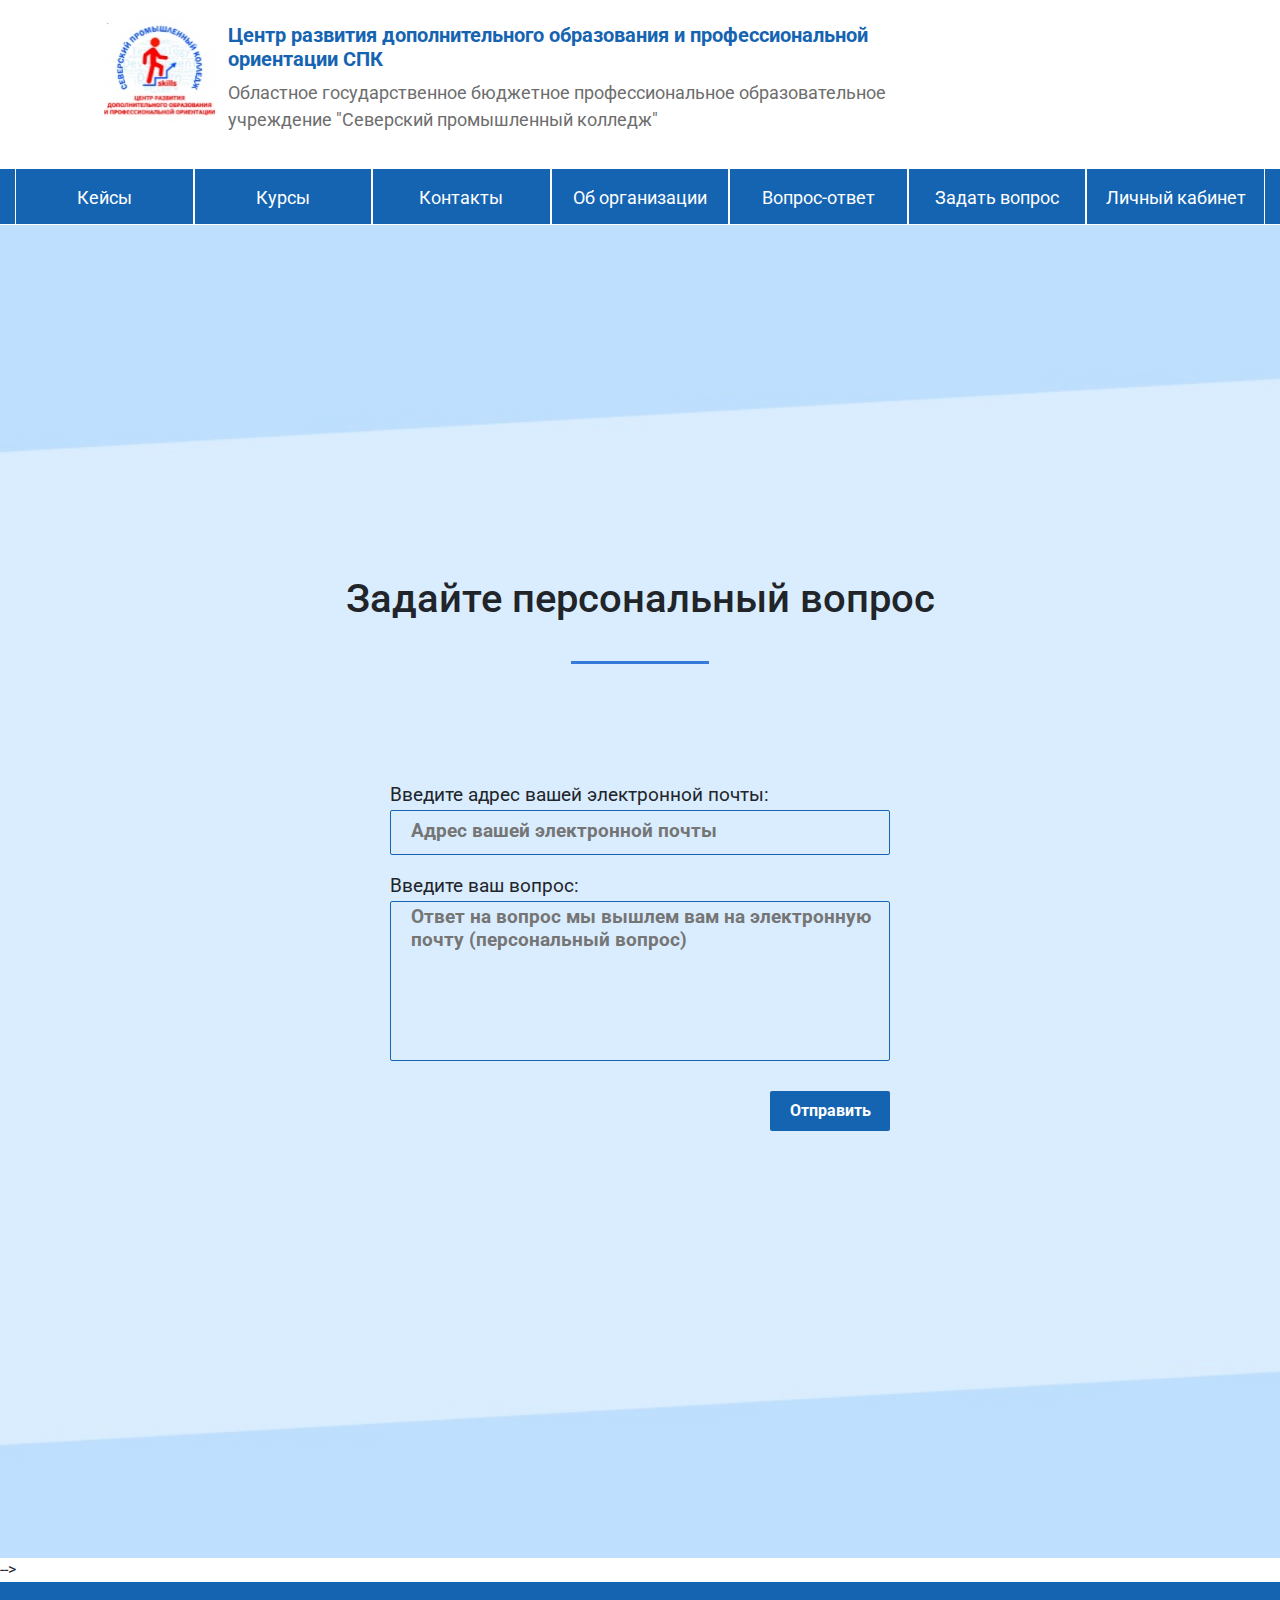
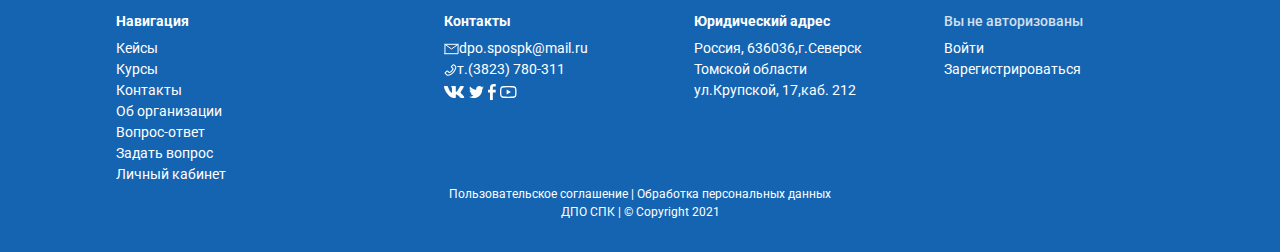
<file: Персональный вопрос/index.html>
<!DOCTYPE html>
<html lang="ru">
<head>
    <meta charset="UTF-8">
    <meta name="viewport" content="width=device-width, initial-scale=1.0">
    <link rel="stylesheet" href="css/style.css">
    <link rel="stylesheet" href="css/bootstrap.min.css">
    <title>personalQue</title>
</head>

<body>

  <div class="top_line container-fluid">
    <div class="top_line__row row" style="margin-top: 1%;">
     <div class="col-sm-1 col-md-1  col-xl-1"></div>
    <div class="item-top_line__logo col-sm-1 col-md-1 col-lg-1 col-xl-1"><img class="item-top_line__picture" src="image/Logo.png">
    </div>
     <div class="top_line__column col-sm-10 col-md-10 col-lg-10 col-xl-7">
      <h1 class="item-top_line__title">Центр развития дополнительного образования и профессиональной ориентации СПК</h1>
      <p class="item-top_line__text">Областное государственное бюджетное профессиональное образовательное учреждение "Северский промышленный колледж"</p>
    </div>   
     </div>
  </div>

  <div class="menu  container-fluid navbar-expand-md">
    <button class="item-menu__button navbar-toggler " type="button" data-toggle="collapse" data-target="#navbarResponsive" >
     <span class="item-menu__switch navbar-toggler-icon"></span>
    </button>
    
    <div class="menu__header collapse navbar-collapse" id="navbarResponsive">
      <ul class="item-menu__string  navbar-nav">
        <li class="item-menu__block nav-item ">
          <a class="item-menu__text nav-link  rounded js-scroll-trigger " href="#portfolio">Кейсы</a>
        </li>
        <li class="item-menu__block nav-item ">
          <a class="item-menu__text nav-link  rounded js-scroll-trigger"  href="#about">Курсы</a>
        </li>
        <li class="item-menu__block nav-item ">
          <a class="item-menu__text nav-link  rounded js-scroll-trigger" href="#contact">Контакты</a>
          </li>
        <li class="item-menu__block nav-item ">
          <a class="item-menu__text nav-link  rounded js-scroll-trigger" href="#contact">Об организации</a>
        </li>
        <li class="item-menu__block nav-item ">
          <a class="item-menu__text nav-link  rounded js-scroll-trigger" href="#contact">Вопрос-ответ</a>
        </li>
        <li class="item-menu__block nav-item ">
          <a class="item-menu__text nav-link  rounded js-scroll-trigger" href="#contact">Задать вопрос</a>
        </li>
        <li class="item-menu__block nav-item ">
          <a class="item-menu__text nav-link  rounded js-scroll-trigger" href="#contact">Личный кабинет</a>
        </li>
      </ul>
    </div>
    
  </div>

    <div class="personalVopros container-fluid">
        <div class="personalVopros__word">
            <h1 class="personalVopros__word_h1">Задайте персональный вопрос</h1>
            <div class="personalVopros__line"></div>
        </div>
        <div class="personalVopros_log">
            <div class="personalVopros_log__container">

            <div class="block_email">
                <label for="login"><p>Введите адрес вашей электронной почты: </p></label>
                <input class="ipt1 form-control-sm" type="text"  placeholder="Адрес вашей электронной почты">
            </div>

            <div class="block_vopros">
                <label for="password"><p>Введите ваш вопрос:</p></label>
                <input class="ipt2 form-control-sm" type="text" placeholder="Ответ на вопрос мы вышлем вам на электронную почту (персональный вопрос)">
            </div>

            <div class="block_btn">
                <input id="btn1" type="button" value="Отправить"> 
            </div>
        
            </div>
        </div>
    </div> -->

    <!-- Фотер -->

    <footer class="footer container-fluid">
        <div class="footer__conteiner row">
            <div class="footer__nav col-6 col-xl-3 col-lg-3 col-md-3 col-sm-6">
                <h1 class="footer__title">Навигация</h1>
                <a href="#" class="footer__text">Кейсы</a>
                <a href="#" class="footer__text">Курсы</a>
                <a href="#" class="footer__text">Контакты</a>
                <a href="#" class="footer__text">Об организации</a>
                <a href="#" class="footer__text">Вопрос-ответ</a>
                <a href="#" class="footer__text">Задать вопрос</a>
                <a href="#" class="footer__text">Личный кабинет</a>
            </div>
            <div class="footer__restposition col-6 col-xl-8 col-lg-8 col-md-8 col-sm-6">
            <div class="footer__rest row">
                <div class="footer__contact col-xl-4 col-lg-6 col-md-6 col-sm-6">
                    <h1 class="footer__title">Контакты</h1>
                    <a href="#" class="footer__text"><svg width="15" height="12" viewBox="0 0 15 12" fill="none" xmlns="http://www.w3.org/2000/svg">
<path d="M0.9375 1.3125L7.5 6L14.0625 1.3125M0.9375 10.6875H14.0625V1.3125H0.9375V10.6875Z" stroke="white" stroke-linecap="round" stroke-linejoin="round"/>
</svg>dpo.spospk@mail.ru</a>
                    <a href="#" class="footer__text"><svg width="13" height="12" viewBox="0 0 13 12" fill="none" xmlns="http://www.w3.org/2000/svg">
<path d="M11.8481 1.99658L10.2881 0.437988C10.0977 0.247559 9.84277 0.140625 9.57324 0.140625C9.30371 0.140625 9.04883 0.246094 8.8584 0.437988L7.17822 2.11523C6.98779 2.30566 6.88086 2.56201 6.88086 2.83154C6.88086 3.10254 6.98633 3.35596 7.17822 3.54785L8.49072 4.86182C8.19172 5.55848 7.76212 6.19145 7.2251 6.72656C6.6875 7.26709 6.05908 7.69336 5.36182 7.99512L4.04932 6.68115C3.85889 6.49072 3.604 6.38379 3.33447 6.38379C3.20153 6.3833 3.06982 6.40935 2.94707 6.46041C2.82432 6.51147 2.713 6.58652 2.61963 6.68115L0.937988 8.3584C0.747559 8.54883 0.640625 8.80518 0.640625 9.07471C0.640625 9.3457 0.746094 9.59912 0.937988 9.79102L2.49658 11.3496C2.82178 11.6748 3.27002 11.8608 3.72998 11.8608C3.82519 11.8608 3.91748 11.8535 4.01123 11.8374C5.95068 11.5181 7.87549 10.4854 9.42969 8.93262C10.9824 7.37695 12.0137 5.45215 12.3359 3.51123C12.4282 2.96045 12.2437 2.39355 11.8481 1.99658ZM11.2974 3.33691C11.0117 5.06396 10.083 6.78662 8.68408 8.18555C7.28515 9.58447 5.56396 10.5132 3.83691 10.7988C3.62012 10.8354 3.39746 10.7622 3.23926 10.6055L1.7085 9.07471L3.33154 7.4502L5.08643 9.20801L5.09961 9.22119L5.41602 9.104C6.37538 8.75128 7.24658 8.19416 7.96922 7.47126C8.69187 6.74836 9.24868 5.87697 9.60107 4.91748L9.71826 4.60107L7.94873 2.83301L9.57178 1.2085L11.1025 2.73926C11.2607 2.89746 11.334 3.12012 11.2974 3.33691Z" fill="white"/>
</svg>т.(3823) 780-311</a>
                    <div class="footer__icons">
                        <svg width="21" height="12" viewBox="0 0 21 12" fill="none" xmlns="http://www.w3.org/2000/svg">
<path d="M19.7402 0.812637C19.8814 0.343808 19.7402 0 19.0728 0H16.8617C16.2991 0 16.042 0.297429 15.9009 0.624097C15.9009 0.624097 14.7767 3.36548 13.1837 5.143C12.6695 5.66022 12.4345 5.82356 12.1543 5.82356C12.0141 5.82356 11.8105 5.66023 11.8105 5.1914V0.812637C11.8105 0.250042 11.6481 0 11.1793 0H7.70492C7.35406 0 7.14233 0.260125 7.14233 0.50815C7.14233 1.0405 7.93883 1.1635 8.0205 2.66375V5.91833C8.0205 6.63115 7.89246 6.76122 7.61015 6.76122C6.86103 6.76122 5.03814 4.00975 3.95631 0.860024C3.74559 0.248026 3.53285 0.00100864 2.96824 0.00100864H0.758192C0.126029 0.00100864 0 0.298438 0 0.625105C0 1.2119 0.749118 4.11561 3.4895 7.95597C5.31642 10.5784 7.88842 12 10.2316 12C11.636 12 11.8094 11.6844 11.8094 11.14V9.15779C11.8094 8.52663 11.9435 8.3996 12.3882 8.3996C12.7148 8.3996 13.2774 8.56495 14.5891 9.82826C16.0874 11.3265 16.3354 11.999 17.1773 11.999H19.3873C20.0185 11.999 20.3341 11.6834 20.1526 11.0603C19.954 10.4403 19.2381 9.53789 18.2884 8.47017C17.7721 7.8612 17.0008 7.20585 16.7659 6.87817C16.4382 6.45572 16.533 6.2692 16.7659 5.89414C16.7669 5.89514 19.4599 2.10217 19.7402 0.812637Z" fill="white"/>
</svg>
<svg width="15" height="12" viewBox="0 0 15 12" fill="none" xmlns="http://www.w3.org/2000/svg">
<path d="M14.771 1.42545C14.2278 1.65977 13.6367 1.82841 13.0278 1.89409C13.66 1.51853 14.1333 0.925213 14.3592 0.225451C13.766 0.578331 13.1161 0.825776 12.4385 0.956811C12.1552 0.654018 11.8127 0.4128 11.4321 0.248186C11.0516 0.0835725 10.6412 -0.000908491 10.2266 7.36757e-06C8.54911 7.36757e-06 7.2 1.35977 7.2 3.02841C7.2 3.26273 7.2284 3.49705 7.27455 3.72249C4.76272 3.59113 2.52248 2.39113 1.03314 0.553853C0.76176 1.01737 0.61955 1.54514 0.621301 2.08225C0.621301 3.13314 1.15562 4.05977 1.97041 4.60474C1.49024 4.58583 1.02132 4.45385 0.601775 4.21953V4.25681C0.601775 5.72841 1.64201 6.94793 3.0284 7.22841C2.76809 7.29602 2.50031 7.33061 2.23136 7.33136C2.03432 7.33136 1.84793 7.31184 1.65976 7.28521C2.04319 8.48521 3.15976 9.35681 4.48935 9.38521C3.44911 10.2 2.14615 10.6793 0.731361 10.6793C0.477515 10.6793 0.243195 10.6704 0 10.642C1.34201 11.503 2.93432 12 4.64911 12C10.216 12 13.2621 7.38817 13.2621 3.38521C13.2621 3.25385 13.2621 3.12249 13.2532 2.99113C13.8426 2.55977 14.3592 2.02545 14.771 1.42545Z" fill="white"/>
</svg>
<svg width="8" height="16" viewBox="0 0 8 16" fill="none" xmlns="http://www.w3.org/2000/svg">
<path d="M1.98518 16V8.49234H0V5.78922H1.98518V3.4804C1.98518 1.66611 3.15784 0 5.85989 0C6.9539 0 7.76288 0.10488 7.76288 0.10488L7.69914 2.62914C7.69914 2.62914 6.87411 2.6211 5.97381 2.6211C4.99941 2.6211 4.8433 3.07014 4.8433 3.81544V5.78922H7.77659L7.64896 8.49234H4.8433V16H1.98518Z" fill="white"/>
</svg>
<svg width="17" height="12" viewBox="0 0 17 12" fill="none" xmlns="http://www.w3.org/2000/svg">
<path d="M16.5466 5.94829C16.5466 5.90766 16.5466 5.8615 16.5448 5.80794C16.5429 5.65836 16.5392 5.4903 16.5355 5.31117C16.5208 4.79594 16.4949 4.28255 16.4543 3.79871C16.3989 3.13204 16.3176 2.57618 16.2068 2.15882C16.0899 1.72327 15.8607 1.32604 15.5421 1.00683C15.2236 0.687617 14.8268 0.45761 14.3915 0.339797C13.8689 0.199446 12.8458 0.11265 11.4054 0.059095C10.7202 0.0332409 9.98707 0.0166204 9.25392 0.00738678C8.99723 0.00369333 8.759 0.00184672 8.54478 0H8.00185C7.78763 0.00184672 7.5494 0.00369333 7.29271 0.00738678C6.55956 0.0166204 5.82641 0.0332409 5.14127 0.059095C3.70083 0.114497 2.6759 0.201293 2.15512 0.339797C1.71967 0.457321 1.32275 0.68723 1.00414 1.00648C0.685538 1.32574 0.456436 1.72312 0.339797 2.15882C0.227147 2.57618 0.147738 3.13204 0.0923361 3.79871C0.0517082 4.28255 0.0258541 4.79594 0.0110803 5.31117C0.00554014 5.4903 0.00369342 5.65836 0.00184669 5.80794C0.00184669 5.8615 0 5.90766 0 5.94829V6.05171C0 6.09234 -2.82063e-08 6.1385 0.00184669 6.19206C0.00369342 6.34164 0.00738686 6.50969 0.0110803 6.68883C0.0258541 7.20406 0.0517082 7.71745 0.0923361 8.20129C0.147738 8.86796 0.228994 9.42382 0.339797 9.84118C0.576177 10.7258 1.27054 11.4238 2.15512 11.6602C2.6759 11.8006 3.70083 11.8873 5.14127 11.9409C5.82641 11.9668 6.55956 11.9834 7.29271 11.9926C7.5494 11.9963 7.78763 11.9982 8.00185 12H8.54478C8.759 11.9982 8.99723 11.9963 9.25392 11.9926C9.98707 11.9834 10.7202 11.9668 11.4054 11.9409C12.8458 11.8855 13.8707 11.7987 14.3915 11.6602C15.2761 11.4238 15.9705 10.7276 16.2068 9.84118C16.3195 9.42382 16.3989 8.86796 16.4543 8.20129C16.4949 7.71745 16.5208 7.20406 16.5355 6.68883C16.5411 6.50969 16.5429 6.34164 16.5448 6.19206C16.5448 6.1385 16.5466 6.09234 16.5466 6.05171V5.94829ZM15.217 6.04432C15.217 6.0831 15.217 6.12558 15.2151 6.17544C15.2133 6.31948 15.2096 6.4783 15.2059 6.65005C15.193 7.14127 15.1671 7.6325 15.1283 8.08864C15.0785 8.68329 15.0083 9.17082 14.9215 9.49769C14.807 9.92428 14.4709 10.2622 14.0462 10.3749C13.6584 10.4783 12.6814 10.5614 11.3536 10.6113C10.6814 10.6371 9.95752 10.6537 9.23546 10.663C8.98246 10.6667 8.74792 10.6685 8.5374 10.6685H8.00923L7.31117 10.663C6.5891 10.6537 5.86704 10.6371 5.19298 10.6113C3.86519 10.5596 2.88643 10.4783 2.50046 10.3749C2.07572 10.2604 1.73961 9.92428 1.62512 9.49769C1.53832 9.17082 1.46814 8.68329 1.41828 8.08864C1.3795 7.6325 1.35549 7.14127 1.34072 6.65005C1.33518 6.4783 1.33333 6.31764 1.33149 6.17544C1.33149 6.12558 1.32964 6.08126 1.32964 6.04432V5.95568C1.32964 5.9169 1.32964 5.87442 1.33149 5.82456C1.33333 5.68052 1.33703 5.5217 1.34072 5.34995C1.35365 4.85873 1.3795 4.3675 1.41828 3.91136C1.46814 3.31671 1.53832 2.82918 1.62512 2.50231C1.73961 2.07572 2.07572 1.73777 2.50046 1.62512C2.88827 1.5217 3.86519 1.4386 5.19298 1.38873C5.86519 1.36288 6.5891 1.34626 7.31117 1.33703C7.56417 1.33333 7.79871 1.33149 8.00923 1.33149H8.5374L9.23546 1.33703C9.95752 1.34626 10.6796 1.36288 11.3536 1.38873C12.6814 1.44044 13.6602 1.5217 14.0462 1.62512C14.4709 1.73961 14.807 2.07572 14.9215 2.50231C15.0083 2.82918 15.0785 3.31671 15.1283 3.91136C15.1671 4.3675 15.1911 4.85873 15.2059 5.34995C15.2114 5.5217 15.2133 5.68236 15.2151 5.82456C15.2151 5.87442 15.217 5.91874 15.217 5.95568V6.04432ZM6.62973 8.47461L10.9141 5.98153L6.62973 3.52539V8.47461Z" fill="white"/>
</svg>

                    </div>
                </div>
                <div class="footer__yr-addres col-xl-4 col-lg-6">
                    <h1 class="footer__title">Юридический адрес</h1>
                    <a href="#" class="footer__text">Россия, 636036,г.Северск</a>
                    <a href="#" class="footer__text">Томской области</a>
                    <a href="#" class="footer__text">ул.Крупской, 17,каб. 212</a>
                </div>
                <div class="footer__authorization col-xl-4">
                    <h1 class="footer__titleauthorization">Вы не авторизованы</h1>
                    <a href="#" class="footer__text">Войти</a>
                    <a href="#" class="footer__text">Зарегистрироваться</a>
                </div>
            </div>

        </div>
        <div class="footer__termsofuse col-12">
                <a href="#" class="footer__termsofusetext">Пользовательское соглашение | Обработка персональных данных</a>
                <a href="#" class="footer__termsofusetext">ДПО СПК | © Copyright 2021</a>
            </div>
        </div>
    </footer>
    <script src="https://code.jquery.com/jquery-3.3.1.slim.min.js" integrity="sha384-q8i/X+965DzO0rT7abK41JStQIAqVgRVzpbzo5smXKp4YfRvH+8abtTE1Pi6jizo" crossorigin="anonymous"></script>
<script src="https://stackpath.bootstrapcdn.com/bootstrap/4.1.3/js/bootstrap.min.js" integrity="sha384-ChfqqxuZUCnJSK3+MXmPNIyE6ZbWh2IMqE241rYiqJxyMiZ6OW/JmZQ5stwEULTy" crossorigin="anonymous"></script>
</body>
</html>
</file>
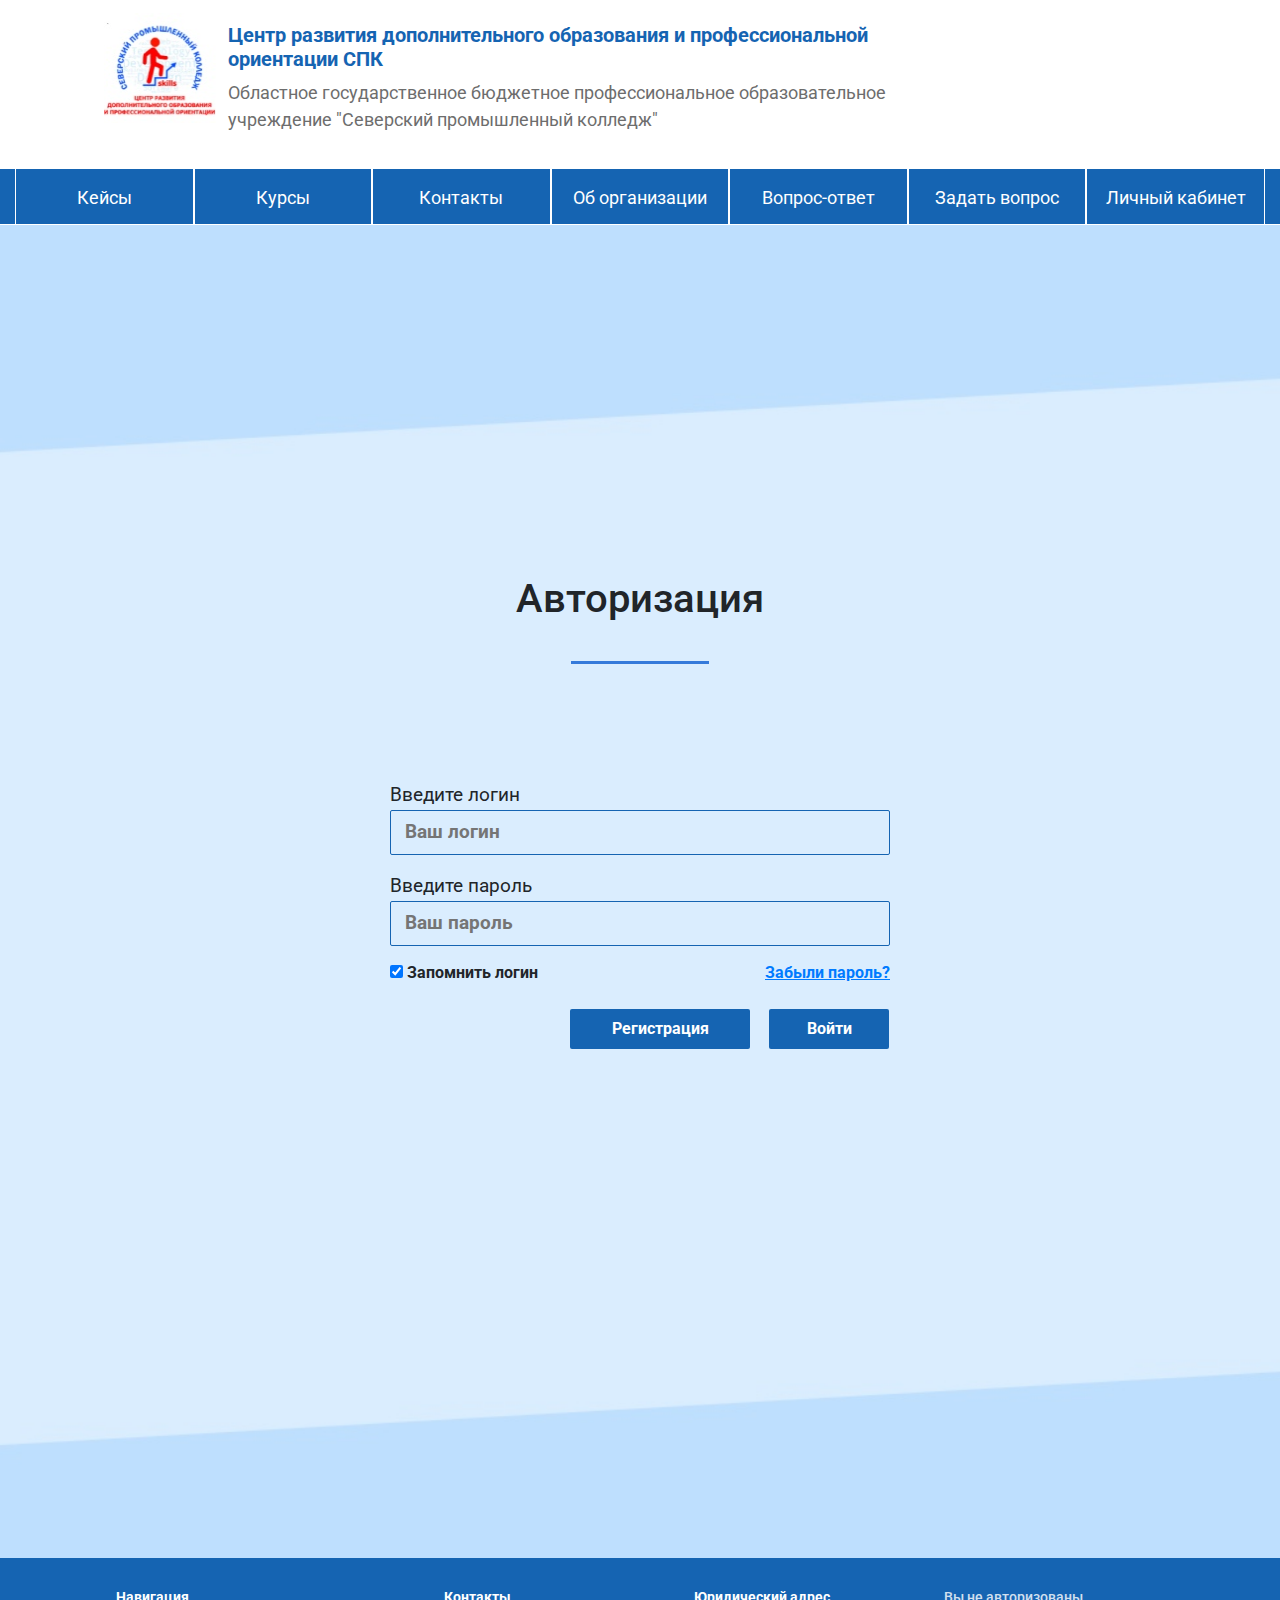
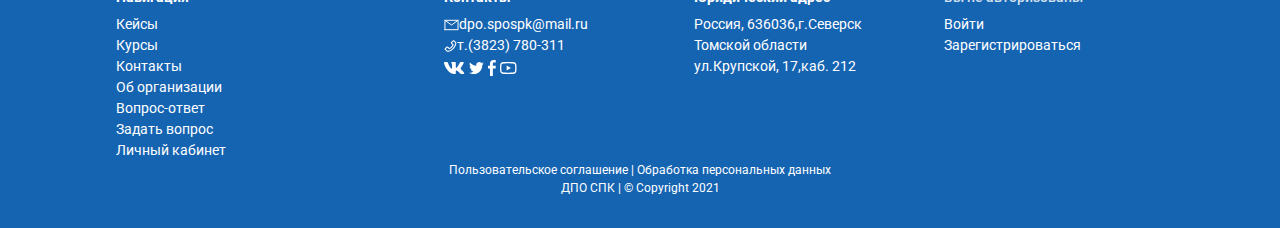
<file: Практика_авторизация/index.html>
<!DOCTYPE html>
<html lang="ru">
<head>
    <meta charset="UTF-8">
    <meta name="viewport" content="width=device-width, initial-scale=1.0">
    <link rel="stylesheet" href="https://use.fontawesome.com/releases/v5.8.2/css/all.css">
    <link rel="stylesheet" href="css/bootstrap.min.css">
    <link rel="stylesheet" href="css/style.css">
    <title>authorization</title>
</head>

<body>
    <div class="top_line container-fluid">
        <div class="top_line__row row" style="margin-top: 1%;">
         <div class="col-sm-1 col-md-1  col-xl-1"></div>
        <div class="item-top_line__logo col-sm-1 col-md-1 col-lg-1 col-xl-1"><img class="item-top_line__picture" src="image/j7FQt8DSLV4.png">
        </div>
         <div class="top_line__column col-sm-10 col-md-10 col-lg-10 col-xl-7">
          <h1 class="item-top_line__title">Центр развития дополнительного образования и профессиональной ориентации СПК</h1>
          <p class="item-top_line__text">Областное государственное бюджетное профессиональное образовательное учреждение "Северский промышленный колледж"</p>
        </div>   
         </div>
      </div>

      <div class="menu container-fluid navbar-expand-md">
        <button class="item-menu__button navbar-toggler " type="button" data-toggle="collapse" data-target="#navbarResponsive" >
         <span class="item-menu__switch navbar-toggler-icon"></span>
        </button>
        
        <div class="menu__header collapse navbar-collapse" id="navbarResponsive">
          <ul class="item-menu__string  navbar-nav">
            <li class="item-menu__block nav-item ">
              <a class="item-menu__text nav-link  rounded js-scroll-trigger " href="#portfolio">Кейсы</a>
            </li>
            <li class="item-menu__block nav-item ">
              <a class="item-menu__text nav-link  rounded js-scroll-trigger"  href="#about">Курсы</a>
            </li>
            <li class="item-menu__block nav-item ">
              <a class="item-menu__text nav-link  rounded js-scroll-trigger" href="#contact">Контакты</a>
              </li>
            <li class="item-menu__block nav-item ">
              <a class="item-menu__text nav-link  rounded js-scroll-trigger" href="#contact">Об организации</a>
            </li>
            <li class="item-menu__block nav-item ">
              <a class="item-menu__text nav-link  rounded js-scroll-trigger" href="#contact">Вопрос-ответ</a>
            </li>
            <li class="item-menu__block nav-item ">
              <a class="item-menu__text nav-link  rounded js-scroll-trigger" href="#contact">Задать вопрос</a>
            </li>
            <li class="item-menu__block nav-item ">
              <a class="item-menu__text nav-link  rounded js-scroll-trigger" href="#contact">Личный кабинет</a>
            </li>
          </ul>
        </div>
        
      </div>


    <div class="authorization container-fluid">
        <div class="authorization__word">
            <h1 class="authorization__word_h1">Авторизация</h1>
            <div class="authorization__line"></div>
        </div>
        <div class="authorization_log">
            <div class="authorization_log__container">

            <div class="block_login">
                <label for="login"><p>Введите логин</p></label>
                <input type="text" placeholder="Ваш логин">
            </div>

            <div class="block_password">
                <label for="password"><p>Введите пароль</p></label>
                <input type="text" placeholder="Ваш пароль">
            </div>

            <div class="block_check">
            <div class="check">
                <input id="checkbox" type="checkbox" checked="checked"> 
                <label for="check"><p>Запомнить логин</p></label>
            </div>
                <p><a href="qwe">Забыли пароль?</a></p>
                
            </div>

            <div class="block_btn">
                <input id="btn1" type="button" value="Регистрация"> 
                <input id="btn2" type="button" value="Войти">
            </div>
        
            </div>
        </div>
    </div>


    <footer class="footer container-fluid">
        <div class="footer__conteiner row">
            <div class="footer__nav col-6 col-xl-3 col-lg-3 col-md-3 col-sm-6">
                <h1 class="footer__title">Навигация</h1>
                <a href="#" class="footer__text">Кейсы</a>
                <a href="#" class="footer__text">Курсы</a>
                <a href="#" class="footer__text">Контакты</a>
                <a href="#" class="footer__text">Об организации</a>
                <a href="#" class="footer__text">Вопрос-ответ</a>
                <a href="#" class="footer__text">Задать вопрос</a>
                <a href="#" class="footer__text">Личный кабинет</a>
            </div>
            <div class="footer__restposition col-6 col-xl-8 col-lg-8 col-md-8 col-sm-6">
            <div class="footer__rest row">
                <div class="footer__contact col-xl-4 col-lg-6 col-md-6 col-sm-6">
                    <h1 class="footer__title">Контакты</h1>
                    <a href="#" class="footer__text"><svg width="15" height="12" viewBox="0 0 15 12" fill="none" xmlns="http://www.w3.org/2000/svg">
<path d="M0.9375 1.3125L7.5 6L14.0625 1.3125M0.9375 10.6875H14.0625V1.3125H0.9375V10.6875Z" stroke="white" stroke-linecap="round" stroke-linejoin="round"/>
</svg>dpo.spospk@mail.ru</a>
                    <a href="#" class="footer__text"><svg width="13" height="12" viewBox="0 0 13 12" fill="none" xmlns="http://www.w3.org/2000/svg">
<path d="M11.8481 1.99658L10.2881 0.437988C10.0977 0.247559 9.84277 0.140625 9.57324 0.140625C9.30371 0.140625 9.04883 0.246094 8.8584 0.437988L7.17822 2.11523C6.98779 2.30566 6.88086 2.56201 6.88086 2.83154C6.88086 3.10254 6.98633 3.35596 7.17822 3.54785L8.49072 4.86182C8.19172 5.55848 7.76212 6.19145 7.2251 6.72656C6.6875 7.26709 6.05908 7.69336 5.36182 7.99512L4.04932 6.68115C3.85889 6.49072 3.604 6.38379 3.33447 6.38379C3.20153 6.3833 3.06982 6.40935 2.94707 6.46041C2.82432 6.51147 2.713 6.58652 2.61963 6.68115L0.937988 8.3584C0.747559 8.54883 0.640625 8.80518 0.640625 9.07471C0.640625 9.3457 0.746094 9.59912 0.937988 9.79102L2.49658 11.3496C2.82178 11.6748 3.27002 11.8608 3.72998 11.8608C3.82519 11.8608 3.91748 11.8535 4.01123 11.8374C5.95068 11.5181 7.87549 10.4854 9.42969 8.93262C10.9824 7.37695 12.0137 5.45215 12.3359 3.51123C12.4282 2.96045 12.2437 2.39355 11.8481 1.99658ZM11.2974 3.33691C11.0117 5.06396 10.083 6.78662 8.68408 8.18555C7.28515 9.58447 5.56396 10.5132 3.83691 10.7988C3.62012 10.8354 3.39746 10.7622 3.23926 10.6055L1.7085 9.07471L3.33154 7.4502L5.08643 9.20801L5.09961 9.22119L5.41602 9.104C6.37538 8.75128 7.24658 8.19416 7.96922 7.47126C8.69187 6.74836 9.24868 5.87697 9.60107 4.91748L9.71826 4.60107L7.94873 2.83301L9.57178 1.2085L11.1025 2.73926C11.2607 2.89746 11.334 3.12012 11.2974 3.33691Z" fill="white"/>
</svg>т.(3823) 780-311</a>
                    <div class="footer__icons">
                        <svg width="21" height="12" viewBox="0 0 21 12" fill="none" xmlns="http://www.w3.org/2000/svg">
<path d="M19.7402 0.812637C19.8814 0.343808 19.7402 0 19.0728 0H16.8617C16.2991 0 16.042 0.297429 15.9009 0.624097C15.9009 0.624097 14.7767 3.36548 13.1837 5.143C12.6695 5.66022 12.4345 5.82356 12.1543 5.82356C12.0141 5.82356 11.8105 5.66023 11.8105 5.1914V0.812637C11.8105 0.250042 11.6481 0 11.1793 0H7.70492C7.35406 0 7.14233 0.260125 7.14233 0.50815C7.14233 1.0405 7.93883 1.1635 8.0205 2.66375V5.91833C8.0205 6.63115 7.89246 6.76122 7.61015 6.76122C6.86103 6.76122 5.03814 4.00975 3.95631 0.860024C3.74559 0.248026 3.53285 0.00100864 2.96824 0.00100864H0.758192C0.126029 0.00100864 0 0.298438 0 0.625105C0 1.2119 0.749118 4.11561 3.4895 7.95597C5.31642 10.5784 7.88842 12 10.2316 12C11.636 12 11.8094 11.6844 11.8094 11.14V9.15779C11.8094 8.52663 11.9435 8.3996 12.3882 8.3996C12.7148 8.3996 13.2774 8.56495 14.5891 9.82826C16.0874 11.3265 16.3354 11.999 17.1773 11.999H19.3873C20.0185 11.999 20.3341 11.6834 20.1526 11.0603C19.954 10.4403 19.2381 9.53789 18.2884 8.47017C17.7721 7.8612 17.0008 7.20585 16.7659 6.87817C16.4382 6.45572 16.533 6.2692 16.7659 5.89414C16.7669 5.89514 19.4599 2.10217 19.7402 0.812637Z" fill="white"/>
</svg>
<svg width="15" height="12" viewBox="0 0 15 12" fill="none" xmlns="http://www.w3.org/2000/svg">
<path d="M14.771 1.42545C14.2278 1.65977 13.6367 1.82841 13.0278 1.89409C13.66 1.51853 14.1333 0.925213 14.3592 0.225451C13.766 0.578331 13.1161 0.825776 12.4385 0.956811C12.1552 0.654018 11.8127 0.4128 11.4321 0.248186C11.0516 0.0835725 10.6412 -0.000908491 10.2266 7.36757e-06C8.54911 7.36757e-06 7.2 1.35977 7.2 3.02841C7.2 3.26273 7.2284 3.49705 7.27455 3.72249C4.76272 3.59113 2.52248 2.39113 1.03314 0.553853C0.76176 1.01737 0.61955 1.54514 0.621301 2.08225C0.621301 3.13314 1.15562 4.05977 1.97041 4.60474C1.49024 4.58583 1.02132 4.45385 0.601775 4.21953V4.25681C0.601775 5.72841 1.64201 6.94793 3.0284 7.22841C2.76809 7.29602 2.50031 7.33061 2.23136 7.33136C2.03432 7.33136 1.84793 7.31184 1.65976 7.28521C2.04319 8.48521 3.15976 9.35681 4.48935 9.38521C3.44911 10.2 2.14615 10.6793 0.731361 10.6793C0.477515 10.6793 0.243195 10.6704 0 10.642C1.34201 11.503 2.93432 12 4.64911 12C10.216 12 13.2621 7.38817 13.2621 3.38521C13.2621 3.25385 13.2621 3.12249 13.2532 2.99113C13.8426 2.55977 14.3592 2.02545 14.771 1.42545Z" fill="white"/>
</svg>
<svg width="8" height="16" viewBox="0 0 8 16" fill="none" xmlns="http://www.w3.org/2000/svg">
<path d="M1.98518 16V8.49234H0V5.78922H1.98518V3.4804C1.98518 1.66611 3.15784 0 5.85989 0C6.9539 0 7.76288 0.10488 7.76288 0.10488L7.69914 2.62914C7.69914 2.62914 6.87411 2.6211 5.97381 2.6211C4.99941 2.6211 4.8433 3.07014 4.8433 3.81544V5.78922H7.77659L7.64896 8.49234H4.8433V16H1.98518Z" fill="white"/>
</svg>
<svg width="17" height="12" viewBox="0 0 17 12" fill="none" xmlns="http://www.w3.org/2000/svg">
<path d="M16.5466 5.94829C16.5466 5.90766 16.5466 5.8615 16.5448 5.80794C16.5429 5.65836 16.5392 5.4903 16.5355 5.31117C16.5208 4.79594 16.4949 4.28255 16.4543 3.79871C16.3989 3.13204 16.3176 2.57618 16.2068 2.15882C16.0899 1.72327 15.8607 1.32604 15.5421 1.00683C15.2236 0.687617 14.8268 0.45761 14.3915 0.339797C13.8689 0.199446 12.8458 0.11265 11.4054 0.059095C10.7202 0.0332409 9.98707 0.0166204 9.25392 0.00738678C8.99723 0.00369333 8.759 0.00184672 8.54478 0H8.00185C7.78763 0.00184672 7.5494 0.00369333 7.29271 0.00738678C6.55956 0.0166204 5.82641 0.0332409 5.14127 0.059095C3.70083 0.114497 2.6759 0.201293 2.15512 0.339797C1.71967 0.457321 1.32275 0.68723 1.00414 1.00648C0.685538 1.32574 0.456436 1.72312 0.339797 2.15882C0.227147 2.57618 0.147738 3.13204 0.0923361 3.79871C0.0517082 4.28255 0.0258541 4.79594 0.0110803 5.31117C0.00554014 5.4903 0.00369342 5.65836 0.00184669 5.80794C0.00184669 5.8615 0 5.90766 0 5.94829V6.05171C0 6.09234 -2.82063e-08 6.1385 0.00184669 6.19206C0.00369342 6.34164 0.00738686 6.50969 0.0110803 6.68883C0.0258541 7.20406 0.0517082 7.71745 0.0923361 8.20129C0.147738 8.86796 0.228994 9.42382 0.339797 9.84118C0.576177 10.7258 1.27054 11.4238 2.15512 11.6602C2.6759 11.8006 3.70083 11.8873 5.14127 11.9409C5.82641 11.9668 6.55956 11.9834 7.29271 11.9926C7.5494 11.9963 7.78763 11.9982 8.00185 12H8.54478C8.759 11.9982 8.99723 11.9963 9.25392 11.9926C9.98707 11.9834 10.7202 11.9668 11.4054 11.9409C12.8458 11.8855 13.8707 11.7987 14.3915 11.6602C15.2761 11.4238 15.9705 10.7276 16.2068 9.84118C16.3195 9.42382 16.3989 8.86796 16.4543 8.20129C16.4949 7.71745 16.5208 7.20406 16.5355 6.68883C16.5411 6.50969 16.5429 6.34164 16.5448 6.19206C16.5448 6.1385 16.5466 6.09234 16.5466 6.05171V5.94829ZM15.217 6.04432C15.217 6.0831 15.217 6.12558 15.2151 6.17544C15.2133 6.31948 15.2096 6.4783 15.2059 6.65005C15.193 7.14127 15.1671 7.6325 15.1283 8.08864C15.0785 8.68329 15.0083 9.17082 14.9215 9.49769C14.807 9.92428 14.4709 10.2622 14.0462 10.3749C13.6584 10.4783 12.6814 10.5614 11.3536 10.6113C10.6814 10.6371 9.95752 10.6537 9.23546 10.663C8.98246 10.6667 8.74792 10.6685 8.5374 10.6685H8.00923L7.31117 10.663C6.5891 10.6537 5.86704 10.6371 5.19298 10.6113C3.86519 10.5596 2.88643 10.4783 2.50046 10.3749C2.07572 10.2604 1.73961 9.92428 1.62512 9.49769C1.53832 9.17082 1.46814 8.68329 1.41828 8.08864C1.3795 7.6325 1.35549 7.14127 1.34072 6.65005C1.33518 6.4783 1.33333 6.31764 1.33149 6.17544C1.33149 6.12558 1.32964 6.08126 1.32964 6.04432V5.95568C1.32964 5.9169 1.32964 5.87442 1.33149 5.82456C1.33333 5.68052 1.33703 5.5217 1.34072 5.34995C1.35365 4.85873 1.3795 4.3675 1.41828 3.91136C1.46814 3.31671 1.53832 2.82918 1.62512 2.50231C1.73961 2.07572 2.07572 1.73777 2.50046 1.62512C2.88827 1.5217 3.86519 1.4386 5.19298 1.38873C5.86519 1.36288 6.5891 1.34626 7.31117 1.33703C7.56417 1.33333 7.79871 1.33149 8.00923 1.33149H8.5374L9.23546 1.33703C9.95752 1.34626 10.6796 1.36288 11.3536 1.38873C12.6814 1.44044 13.6602 1.5217 14.0462 1.62512C14.4709 1.73961 14.807 2.07572 14.9215 2.50231C15.0083 2.82918 15.0785 3.31671 15.1283 3.91136C15.1671 4.3675 15.1911 4.85873 15.2059 5.34995C15.2114 5.5217 15.2133 5.68236 15.2151 5.82456C15.2151 5.87442 15.217 5.91874 15.217 5.95568V6.04432ZM6.62973 8.47461L10.9141 5.98153L6.62973 3.52539V8.47461Z" fill="white"/>
</svg>

                    </div>
                </div>
                <div class="footer__yr-addres col-xl-4 col-lg-6">
                    <h1 class="footer__title">Юридический адрес</h1>
                    <a href="#" class="footer__text">Россия, 636036,г.Северск</a>
                    <a href="#" class="footer__text">Томской области</a>
                    <a href="#" class="footer__text">ул.Крупской, 17,каб. 212</a>
                </div>
                <div class="footer__authorization col-xl-4">
                    <h1 class="footer__titleauthorization">Вы не авторизованы</h1>
                    <a href="#" class="footer__text">Войти</a>
                    <a href="#" class="footer__text">Зарегистрироваться</a>
                </div>
            </div>

        </div>
        <div class="footer__termsofuse col-12">
                <a href="#" class="footer__termsofusetext">Пользовательское соглашение | Обработка персональных данных</a>
                <a href="#" class="footer__termsofusetext">ДПО СПК | © Copyright 2021</a>
            </div>
        </div>
      </footer>

      
<script src="https://code.jquery.com/jquery-3.3.1.slim.min.js" integrity="sha384-q8i/X+965DzO0rT7abK41JStQIAqVgRVzpbzo5smXKp4YfRvH+8abtTE1Pi6jizo" crossorigin="anonymous"></script>
<script src="https://stackpath.bootstrapcdn.com/bootstrap/4.1.3/js/bootstrap.min.js" integrity="sha384-ChfqqxuZUCnJSK3+MXmPNIyE6ZbWh2IMqE241rYiqJxyMiZ6OW/JmZQ5stwEULTy" crossorigin="anonymous"></script>
<script type="text/javascript" src="js/script.js"></script>
</body>
</html>
</file>
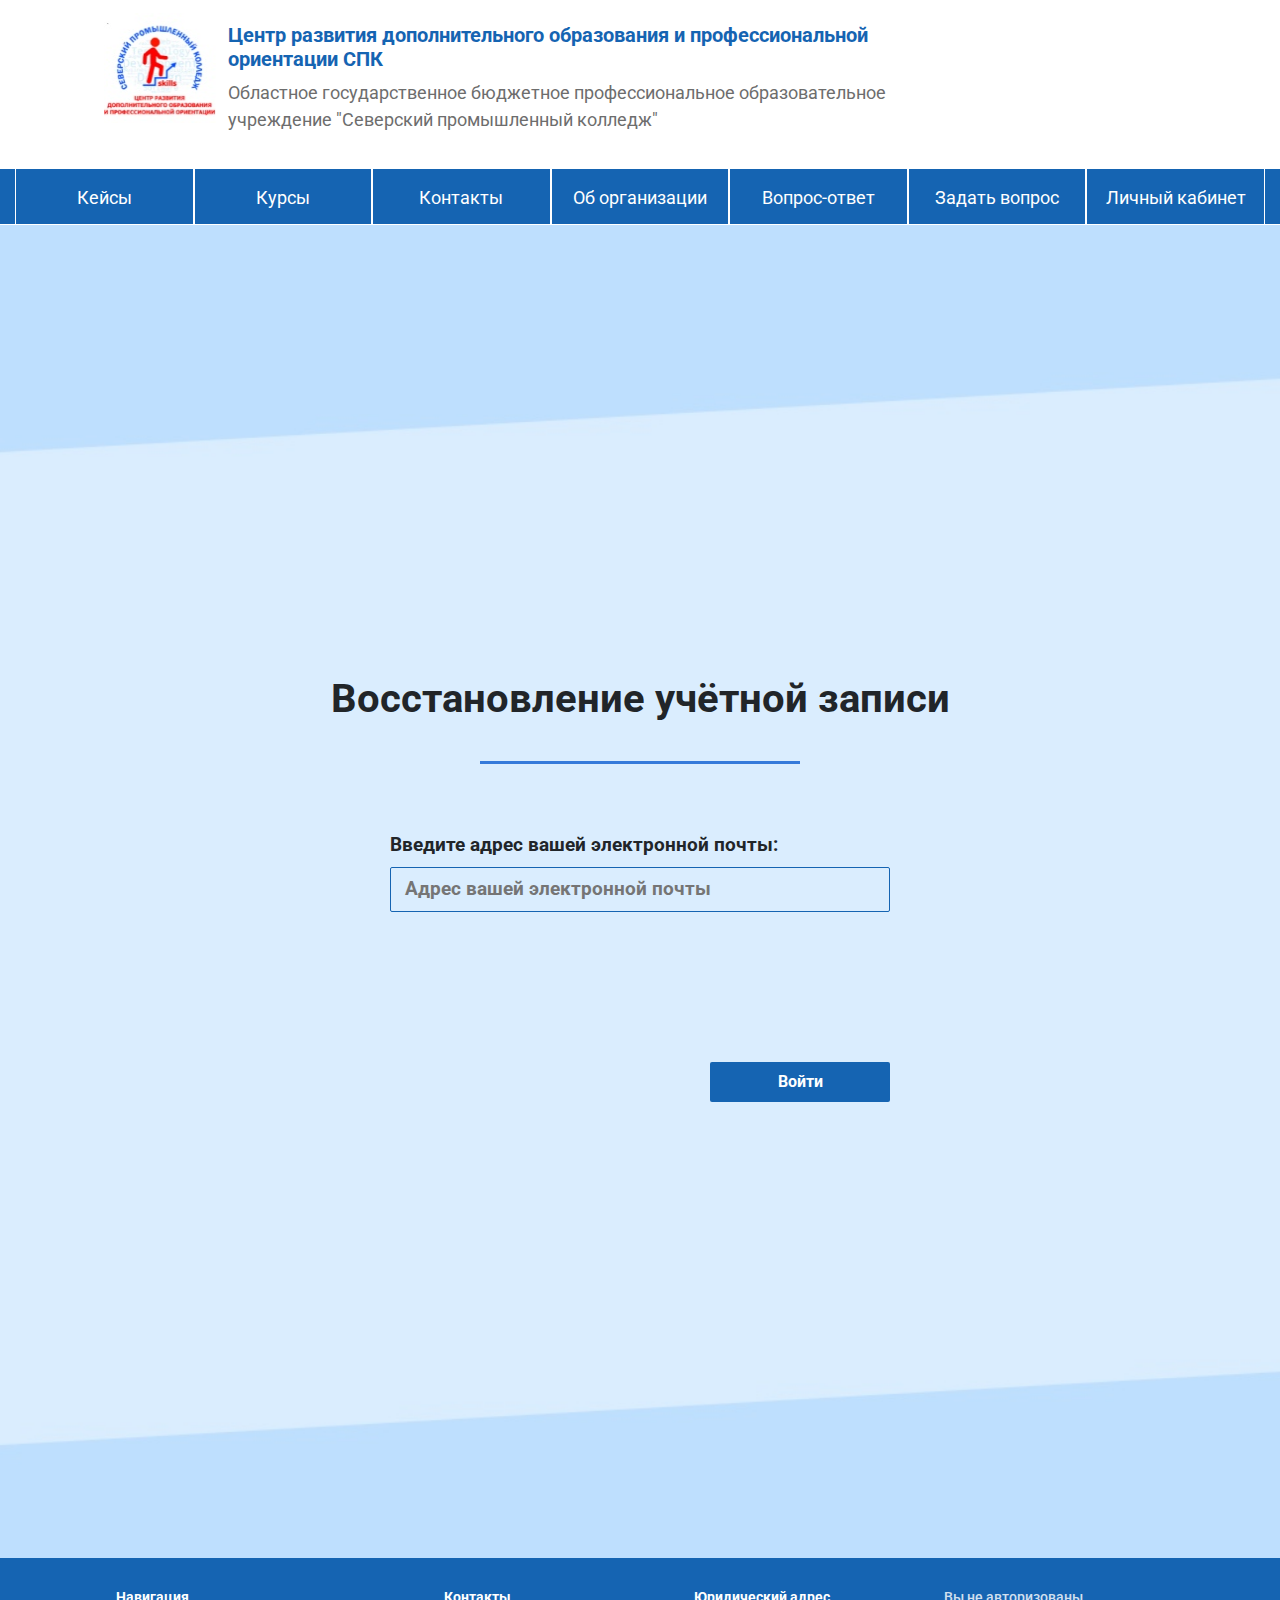
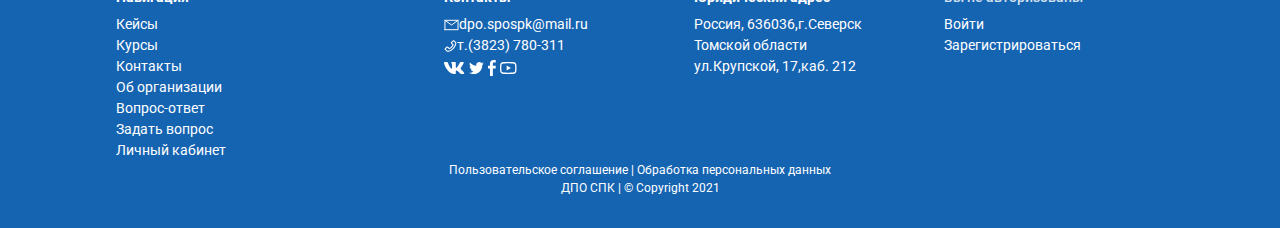
<file: Практика_авторизация/index2.html>
<!DOCTYPE html>
<html lang="ru">
<head>
    <meta charset="UTF-8">
    <meta name="viewport" content="width=device-width, initial-scale=1.0">
    <link rel="stylesheet" href="https://use.fontawesome.com/releases/v5.8.2/css/all.css">
    <link rel="stylesheet" href="css/bootstrap.min.css">
    <link rel="stylesheet" href="css/style2.css">
    <title>recover</title>
</head>

<body>
    <div class="top_line container-fluid">
        <div class="top_line__row row" style="margin-top: 1%;">
         <div class="col-sm-1 col-md-1  col-xl-1"></div>
        <div class="item-top_line__logo col-sm-1 col-md-1 col-lg-1 col-xl-1"><img class="item-top_line__picture" src="image/j7FQt8DSLV4.png">
        </div>
         <div class="top_line__column col-sm-10 col-md-10 col-lg-10 col-xl-7">
          <h1 class="item-top_line__title">Центр развития дополнительного образования и профессиональной ориентации СПК</h1>
          <p class="item-top_line__text">Областное государственное бюджетное профессиональное образовательное учреждение "Северский промышленный колледж"</p>
        </div>   
         </div>
      </div>

      <div class="menu container-fluid navbar-expand-md">
        <button class="item-menu__button navbar-toggler " type="button" data-toggle="collapse" data-target="#navbarResponsive" >
         <span class="item-menu__switch navbar-toggler-icon"></span>
        </button>
        
        <div class="menu__header collapse navbar-collapse" id="navbarResponsive">
          <ul class="item-menu__string  navbar-nav">
            <li class="item-menu__block nav-item ">
              <a class="item-menu__text nav-link  rounded js-scroll-trigger " href="#portfolio">Кейсы</a>
            </li>
            <li class="item-menu__block nav-item ">
              <a class="item-menu__text nav-link  rounded js-scroll-trigger"  href="#about">Курсы</a>
            </li>
            <li class="item-menu__block nav-item ">
              <a class="item-menu__text nav-link  rounded js-scroll-trigger" href="#contact">Контакты</a>
              </li>
            <li class="item-menu__block nav-item ">
              <a class="item-menu__text nav-link  rounded js-scroll-trigger" href="#contact">Об организации</a>
            </li>
            <li class="item-menu__block nav-item ">
              <a class="item-menu__text nav-link  rounded js-scroll-trigger" href="#contact">Вопрос-ответ</a>
            </li>
            <li class="item-menu__block nav-item ">
              <a class="item-menu__text nav-link  rounded js-scroll-trigger" href="#contact">Задать вопрос</a>
            </li>
            <li class="item-menu__block nav-item ">
              <a class="item-menu__text nav-link  rounded js-scroll-trigger" href="#contact">Личный кабинет</a>
            </li>
          </ul>
        </div>
        
      </div>


        <div class="recover">
        <div class="recover__word">
            <h1 class="recover__word_h1">Восстановление учётной записи</h1>
            <div class="recover__line"></div>
        </div>
        <div class="recover_log">
            <div class="recover_log__container">

            <div class="block_recover">
                <label for="recover"><p>Введите адрес вашей электронной почты:</p></label>
                <input type="text" placeholder="Адрес вашей электронной почты">
            </div>

            <div class="block_btn">
                <input id="btn1" type="button" value="Войти">
            </div>
        
            
        </div>
    </div>

    </div>
    <footer class="footer container-fluid">
        <div class="footer__conteiner row">
            <div class="footer__nav col-6 col-xl-3 col-lg-3 col-md-3 col-sm-6">
                <h1 class="footer__title">Навигация</h1>
                <a href="#" class="footer__text">Кейсы</a>
                <a href="#" class="footer__text">Курсы</a>
                <a href="#" class="footer__text">Контакты</a>
                <a href="#" class="footer__text">Об организации</a>
                <a href="#" class="footer__text">Вопрос-ответ</a>
                <a href="#" class="footer__text">Задать вопрос</a>
                <a href="#" class="footer__text">Личный кабинет</a>
            </div>
            <div class="footer__restposition col-6 col-xl-8 col-lg-8 col-md-8 col-sm-6">
            <div class="footer__rest row">
                <div class="footer__contact col-xl-4 col-lg-6 col-md-6 col-sm-6">
                    <h1 class="footer__title">Контакты</h1>
                    <a href="#" class="footer__text"><svg width="15" height="12" viewBox="0 0 15 12" fill="none" xmlns="http://www.w3.org/2000/svg">
<path d="M0.9375 1.3125L7.5 6L14.0625 1.3125M0.9375 10.6875H14.0625V1.3125H0.9375V10.6875Z" stroke="white" stroke-linecap="round" stroke-linejoin="round"/>
</svg>dpo.spospk@mail.ru</a>
                    <a href="#" class="footer__text"><svg width="13" height="12" viewBox="0 0 13 12" fill="none" xmlns="http://www.w3.org/2000/svg">
<path d="M11.8481 1.99658L10.2881 0.437988C10.0977 0.247559 9.84277 0.140625 9.57324 0.140625C9.30371 0.140625 9.04883 0.246094 8.8584 0.437988L7.17822 2.11523C6.98779 2.30566 6.88086 2.56201 6.88086 2.83154C6.88086 3.10254 6.98633 3.35596 7.17822 3.54785L8.49072 4.86182C8.19172 5.55848 7.76212 6.19145 7.2251 6.72656C6.6875 7.26709 6.05908 7.69336 5.36182 7.99512L4.04932 6.68115C3.85889 6.49072 3.604 6.38379 3.33447 6.38379C3.20153 6.3833 3.06982 6.40935 2.94707 6.46041C2.82432 6.51147 2.713 6.58652 2.61963 6.68115L0.937988 8.3584C0.747559 8.54883 0.640625 8.80518 0.640625 9.07471C0.640625 9.3457 0.746094 9.59912 0.937988 9.79102L2.49658 11.3496C2.82178 11.6748 3.27002 11.8608 3.72998 11.8608C3.82519 11.8608 3.91748 11.8535 4.01123 11.8374C5.95068 11.5181 7.87549 10.4854 9.42969 8.93262C10.9824 7.37695 12.0137 5.45215 12.3359 3.51123C12.4282 2.96045 12.2437 2.39355 11.8481 1.99658ZM11.2974 3.33691C11.0117 5.06396 10.083 6.78662 8.68408 8.18555C7.28515 9.58447 5.56396 10.5132 3.83691 10.7988C3.62012 10.8354 3.39746 10.7622 3.23926 10.6055L1.7085 9.07471L3.33154 7.4502L5.08643 9.20801L5.09961 9.22119L5.41602 9.104C6.37538 8.75128 7.24658 8.19416 7.96922 7.47126C8.69187 6.74836 9.24868 5.87697 9.60107 4.91748L9.71826 4.60107L7.94873 2.83301L9.57178 1.2085L11.1025 2.73926C11.2607 2.89746 11.334 3.12012 11.2974 3.33691Z" fill="white"/>
</svg>т.(3823) 780-311</a>
                    <div class="footer__icons">
                        <svg width="21" height="12" viewBox="0 0 21 12" fill="none" xmlns="http://www.w3.org/2000/svg">
<path d="M19.7402 0.812637C19.8814 0.343808 19.7402 0 19.0728 0H16.8617C16.2991 0 16.042 0.297429 15.9009 0.624097C15.9009 0.624097 14.7767 3.36548 13.1837 5.143C12.6695 5.66022 12.4345 5.82356 12.1543 5.82356C12.0141 5.82356 11.8105 5.66023 11.8105 5.1914V0.812637C11.8105 0.250042 11.6481 0 11.1793 0H7.70492C7.35406 0 7.14233 0.260125 7.14233 0.50815C7.14233 1.0405 7.93883 1.1635 8.0205 2.66375V5.91833C8.0205 6.63115 7.89246 6.76122 7.61015 6.76122C6.86103 6.76122 5.03814 4.00975 3.95631 0.860024C3.74559 0.248026 3.53285 0.00100864 2.96824 0.00100864H0.758192C0.126029 0.00100864 0 0.298438 0 0.625105C0 1.2119 0.749118 4.11561 3.4895 7.95597C5.31642 10.5784 7.88842 12 10.2316 12C11.636 12 11.8094 11.6844 11.8094 11.14V9.15779C11.8094 8.52663 11.9435 8.3996 12.3882 8.3996C12.7148 8.3996 13.2774 8.56495 14.5891 9.82826C16.0874 11.3265 16.3354 11.999 17.1773 11.999H19.3873C20.0185 11.999 20.3341 11.6834 20.1526 11.0603C19.954 10.4403 19.2381 9.53789 18.2884 8.47017C17.7721 7.8612 17.0008 7.20585 16.7659 6.87817C16.4382 6.45572 16.533 6.2692 16.7659 5.89414C16.7669 5.89514 19.4599 2.10217 19.7402 0.812637Z" fill="white"/>
</svg>
<svg width="15" height="12" viewBox="0 0 15 12" fill="none" xmlns="http://www.w3.org/2000/svg">
<path d="M14.771 1.42545C14.2278 1.65977 13.6367 1.82841 13.0278 1.89409C13.66 1.51853 14.1333 0.925213 14.3592 0.225451C13.766 0.578331 13.1161 0.825776 12.4385 0.956811C12.1552 0.654018 11.8127 0.4128 11.4321 0.248186C11.0516 0.0835725 10.6412 -0.000908491 10.2266 7.36757e-06C8.54911 7.36757e-06 7.2 1.35977 7.2 3.02841C7.2 3.26273 7.2284 3.49705 7.27455 3.72249C4.76272 3.59113 2.52248 2.39113 1.03314 0.553853C0.76176 1.01737 0.61955 1.54514 0.621301 2.08225C0.621301 3.13314 1.15562 4.05977 1.97041 4.60474C1.49024 4.58583 1.02132 4.45385 0.601775 4.21953V4.25681C0.601775 5.72841 1.64201 6.94793 3.0284 7.22841C2.76809 7.29602 2.50031 7.33061 2.23136 7.33136C2.03432 7.33136 1.84793 7.31184 1.65976 7.28521C2.04319 8.48521 3.15976 9.35681 4.48935 9.38521C3.44911 10.2 2.14615 10.6793 0.731361 10.6793C0.477515 10.6793 0.243195 10.6704 0 10.642C1.34201 11.503 2.93432 12 4.64911 12C10.216 12 13.2621 7.38817 13.2621 3.38521C13.2621 3.25385 13.2621 3.12249 13.2532 2.99113C13.8426 2.55977 14.3592 2.02545 14.771 1.42545Z" fill="white"/>
</svg>
<svg width="8" height="16" viewBox="0 0 8 16" fill="none" xmlns="http://www.w3.org/2000/svg">
<path d="M1.98518 16V8.49234H0V5.78922H1.98518V3.4804C1.98518 1.66611 3.15784 0 5.85989 0C6.9539 0 7.76288 0.10488 7.76288 0.10488L7.69914 2.62914C7.69914 2.62914 6.87411 2.6211 5.97381 2.6211C4.99941 2.6211 4.8433 3.07014 4.8433 3.81544V5.78922H7.77659L7.64896 8.49234H4.8433V16H1.98518Z" fill="white"/>
</svg>
<svg width="17" height="12" viewBox="0 0 17 12" fill="none" xmlns="http://www.w3.org/2000/svg">
<path d="M16.5466 5.94829C16.5466 5.90766 16.5466 5.8615 16.5448 5.80794C16.5429 5.65836 16.5392 5.4903 16.5355 5.31117C16.5208 4.79594 16.4949 4.28255 16.4543 3.79871C16.3989 3.13204 16.3176 2.57618 16.2068 2.15882C16.0899 1.72327 15.8607 1.32604 15.5421 1.00683C15.2236 0.687617 14.8268 0.45761 14.3915 0.339797C13.8689 0.199446 12.8458 0.11265 11.4054 0.059095C10.7202 0.0332409 9.98707 0.0166204 9.25392 0.00738678C8.99723 0.00369333 8.759 0.00184672 8.54478 0H8.00185C7.78763 0.00184672 7.5494 0.00369333 7.29271 0.00738678C6.55956 0.0166204 5.82641 0.0332409 5.14127 0.059095C3.70083 0.114497 2.6759 0.201293 2.15512 0.339797C1.71967 0.457321 1.32275 0.68723 1.00414 1.00648C0.685538 1.32574 0.456436 1.72312 0.339797 2.15882C0.227147 2.57618 0.147738 3.13204 0.0923361 3.79871C0.0517082 4.28255 0.0258541 4.79594 0.0110803 5.31117C0.00554014 5.4903 0.00369342 5.65836 0.00184669 5.80794C0.00184669 5.8615 0 5.90766 0 5.94829V6.05171C0 6.09234 -2.82063e-08 6.1385 0.00184669 6.19206C0.00369342 6.34164 0.00738686 6.50969 0.0110803 6.68883C0.0258541 7.20406 0.0517082 7.71745 0.0923361 8.20129C0.147738 8.86796 0.228994 9.42382 0.339797 9.84118C0.576177 10.7258 1.27054 11.4238 2.15512 11.6602C2.6759 11.8006 3.70083 11.8873 5.14127 11.9409C5.82641 11.9668 6.55956 11.9834 7.29271 11.9926C7.5494 11.9963 7.78763 11.9982 8.00185 12H8.54478C8.759 11.9982 8.99723 11.9963 9.25392 11.9926C9.98707 11.9834 10.7202 11.9668 11.4054 11.9409C12.8458 11.8855 13.8707 11.7987 14.3915 11.6602C15.2761 11.4238 15.9705 10.7276 16.2068 9.84118C16.3195 9.42382 16.3989 8.86796 16.4543 8.20129C16.4949 7.71745 16.5208 7.20406 16.5355 6.68883C16.5411 6.50969 16.5429 6.34164 16.5448 6.19206C16.5448 6.1385 16.5466 6.09234 16.5466 6.05171V5.94829ZM15.217 6.04432C15.217 6.0831 15.217 6.12558 15.2151 6.17544C15.2133 6.31948 15.2096 6.4783 15.2059 6.65005C15.193 7.14127 15.1671 7.6325 15.1283 8.08864C15.0785 8.68329 15.0083 9.17082 14.9215 9.49769C14.807 9.92428 14.4709 10.2622 14.0462 10.3749C13.6584 10.4783 12.6814 10.5614 11.3536 10.6113C10.6814 10.6371 9.95752 10.6537 9.23546 10.663C8.98246 10.6667 8.74792 10.6685 8.5374 10.6685H8.00923L7.31117 10.663C6.5891 10.6537 5.86704 10.6371 5.19298 10.6113C3.86519 10.5596 2.88643 10.4783 2.50046 10.3749C2.07572 10.2604 1.73961 9.92428 1.62512 9.49769C1.53832 9.17082 1.46814 8.68329 1.41828 8.08864C1.3795 7.6325 1.35549 7.14127 1.34072 6.65005C1.33518 6.4783 1.33333 6.31764 1.33149 6.17544C1.33149 6.12558 1.32964 6.08126 1.32964 6.04432V5.95568C1.32964 5.9169 1.32964 5.87442 1.33149 5.82456C1.33333 5.68052 1.33703 5.5217 1.34072 5.34995C1.35365 4.85873 1.3795 4.3675 1.41828 3.91136C1.46814 3.31671 1.53832 2.82918 1.62512 2.50231C1.73961 2.07572 2.07572 1.73777 2.50046 1.62512C2.88827 1.5217 3.86519 1.4386 5.19298 1.38873C5.86519 1.36288 6.5891 1.34626 7.31117 1.33703C7.56417 1.33333 7.79871 1.33149 8.00923 1.33149H8.5374L9.23546 1.33703C9.95752 1.34626 10.6796 1.36288 11.3536 1.38873C12.6814 1.44044 13.6602 1.5217 14.0462 1.62512C14.4709 1.73961 14.807 2.07572 14.9215 2.50231C15.0083 2.82918 15.0785 3.31671 15.1283 3.91136C15.1671 4.3675 15.1911 4.85873 15.2059 5.34995C15.2114 5.5217 15.2133 5.68236 15.2151 5.82456C15.2151 5.87442 15.217 5.91874 15.217 5.95568V6.04432ZM6.62973 8.47461L10.9141 5.98153L6.62973 3.52539V8.47461Z" fill="white"/>
</svg>

                    </div>
                </div>
                <div class="footer__yr-addres col-xl-4 col-lg-6">
                    <h1 class="footer__title">Юридический адрес</h1>
                    <a href="#" class="footer__text">Россия, 636036,г.Северск</a>
                    <a href="#" class="footer__text">Томской области</a>
                    <a href="#" class="footer__text">ул.Крупской, 17,каб. 212</a>
                </div>
                <div class="footer__authorization col-xl-4">
                    <h1 class="footer__titleauthorization">Вы не авторизованы</h1>
                    <a href="#" class="footer__text">Войти</a>
                    <a href="#" class="footer__text">Зарегистрироваться</a>
                </div>
            </div>

        </div>
        <div class="footer__termsofuse col-12">
                <a href="#" class="footer__termsofusetext">Пользовательское соглашение | Обработка персональных данных</a>
                <a href="#" class="footer__termsofusetext">ДПО СПК | © Copyright 2021</a>
            </div>
        </div>
      </footer>
      
<script src="https://code.jquery.com/jquery-3.3.1.slim.min.js" integrity="sha384-q8i/X+965DzO0rT7abK41JStQIAqVgRVzpbzo5smXKp4YfRvH+8abtTE1Pi6jizo" crossorigin="anonymous"></script>
<script src="https://stackpath.bootstrapcdn.com/bootstrap/4.1.3/js/bootstrap.min.js" integrity="sha384-ChfqqxuZUCnJSK3+MXmPNIyE6ZbWh2IMqE241rYiqJxyMiZ6OW/JmZQ5stwEULTy" crossorigin="anonymous"></script>
<script type="text/javascript" src="js/script.js"></script>
</body>
</html>
</file>
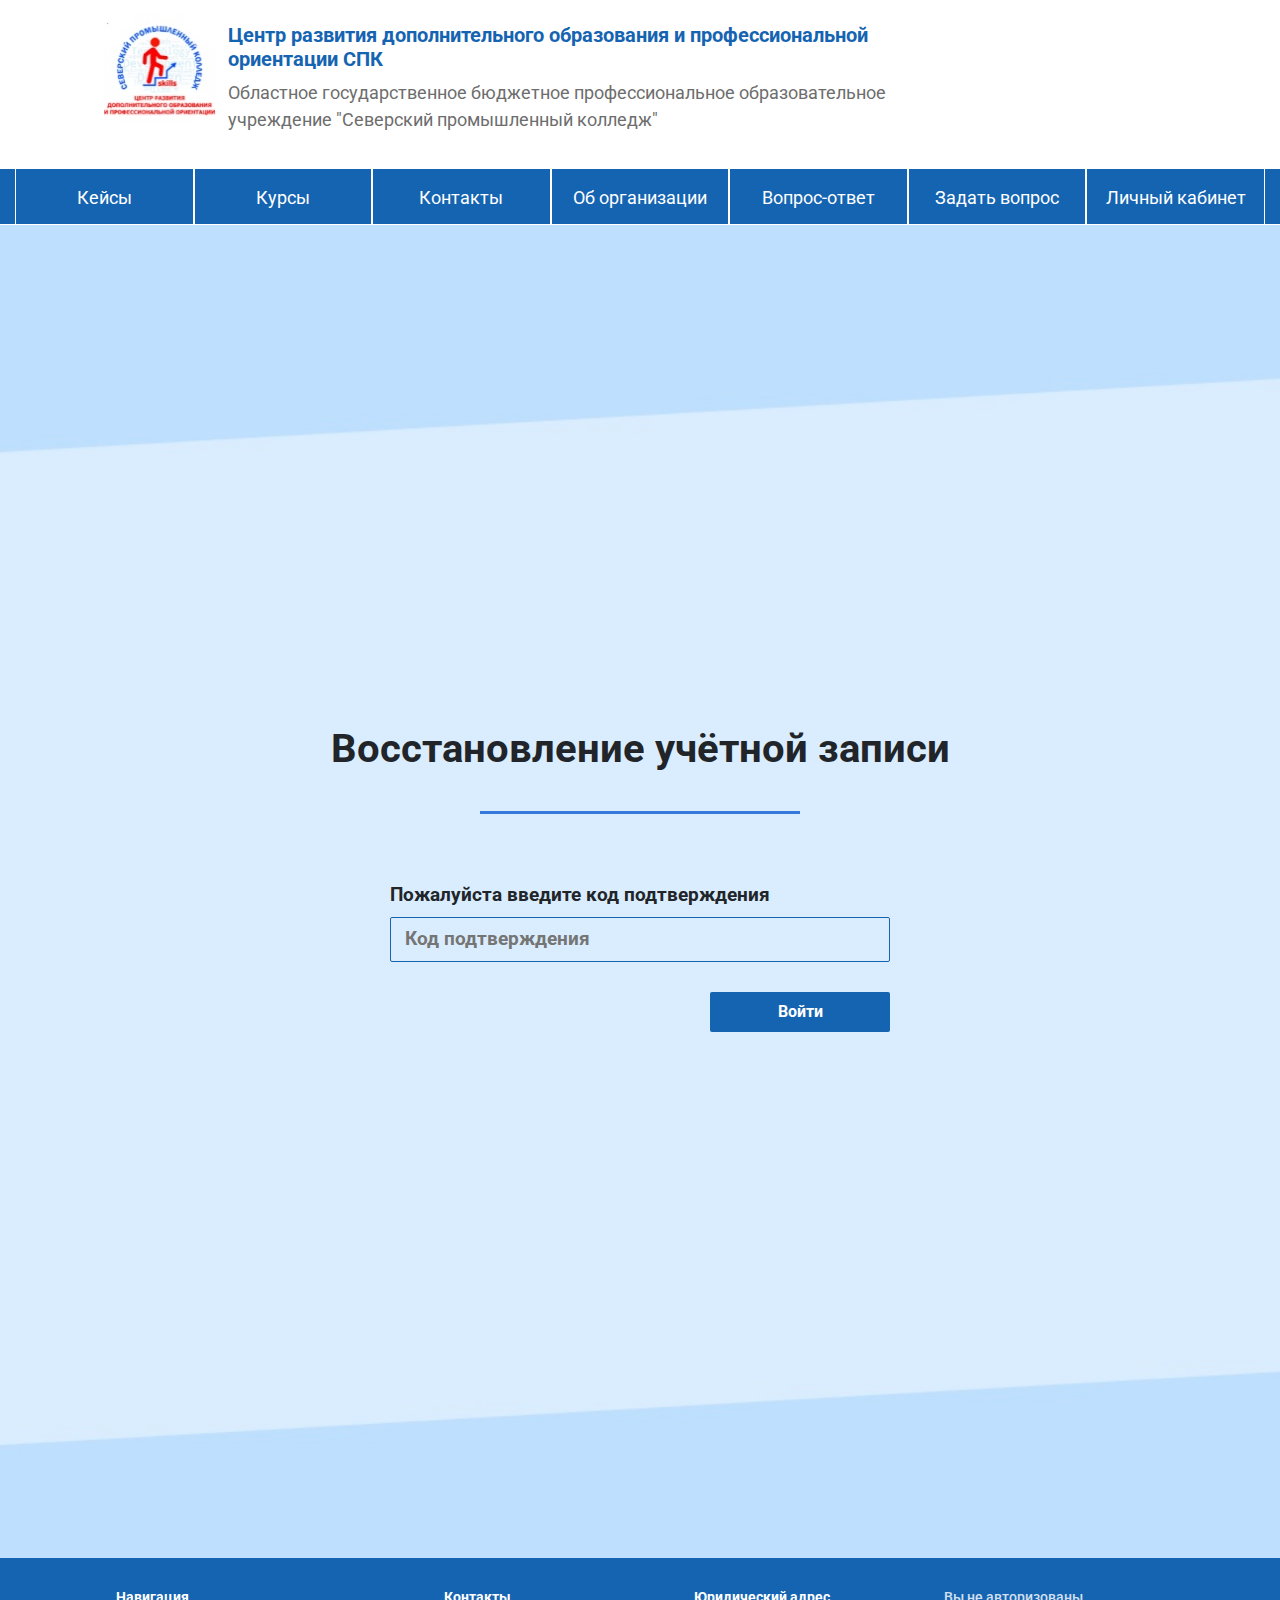
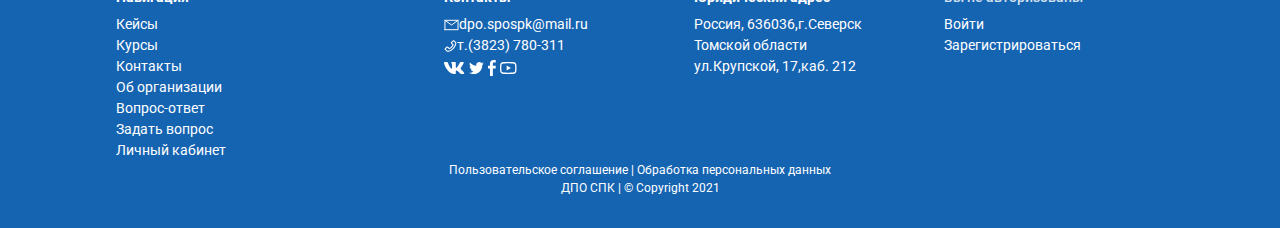
<file: Практика_авторизация/index3.html>
<!DOCTYPE html>
<html lang="ru">
<head>
    <meta charset="UTF-8">
    <meta name="viewport" content="width=device-width, initial-scale=1.0">
    <link rel="stylesheet" href="https://use.fontawesome.com/releases/v5.8.2/css/all.css">
    <link rel="stylesheet" href="css/style3.css">
    <link rel="stylesheet" href="css/bootstrap.min.css">
    <title>recoverCode</title>
</head>

<body>

    <div class="top_line container-fluid">
        <div class="top_line__row row" style="margin-top: 1%;">
         <div class="col-sm-1 col-md-1  col-xl-1"></div>
        <div class="item-top_line__logo col-sm-1 col-md-1 col-lg-1 col-xl-1"><img class="item-top_line__picture" src="image/j7FQt8DSLV4.png">
        </div>
         <div class="top_line__column col-sm-10 col-md-10 col-lg-10 col-xl-7">
          <h1 class="item-top_line__title">Центр развития дополнительного образования и профессиональной ориентации СПК</h1>
          <p class="item-top_line__text">Областное государственное бюджетное профессиональное образовательное учреждение "Северский промышленный колледж"</p>
        </div>   
         </div>
      </div>

      <div class="menu container-fluid navbar-expand-md">
        <button class="item-menu__button navbar-toggler " type="button" data-toggle="collapse" data-target="#navbarResponsive" >
         <span class="item-menu__switch navbar-toggler-icon"></span>
        </button>
        
        <div class="menu__header collapse navbar-collapse" id="navbarResponsive">
          <ul class="item-menu__string  navbar-nav">
            <li class="item-menu__block nav-item ">
              <a class="item-menu__text nav-link  rounded js-scroll-trigger " href="#portfolio">Кейсы</a>
            </li>
            <li class="item-menu__block nav-item ">
              <a class="item-menu__text nav-link  rounded js-scroll-trigger"  href="#about">Курсы</a>
            </li>
            <li class="item-menu__block nav-item ">
              <a class="item-menu__text nav-link  rounded js-scroll-trigger" href="#contact">Контакты</a>
              </li>
            <li class="item-menu__block nav-item ">
              <a class="item-menu__text nav-link  rounded js-scroll-trigger" href="#contact">Об организации</a>
            </li>
            <li class="item-menu__block nav-item ">
              <a class="item-menu__text nav-link  rounded js-scroll-trigger" href="#contact">Вопрос-ответ</a>
            </li>
            <li class="item-menu__block nav-item ">
              <a class="item-menu__text nav-link  rounded js-scroll-trigger" href="#contact">Задать вопрос</a>
            </li>
            <li class="item-menu__block nav-item ">
              <a class="item-menu__text nav-link  rounded js-scroll-trigger" href="#contact">Личный кабинет</a>
            </li>
          </ul>
        </div>
        
      </div>

    <div class="recover_v2">
        <div class="recover_v2__word">
            <h1 class="recover_v2__word_h1">Восстановление учётной записи</h1>
            <div class="recover_v2__line"></div>
        </div>
        <div class="recover_v2_log">
            <div class="recover_v2_log__container">

            <div class="block_recover_v2">
                <label for="recover_v2"><p>Пожалуйста введите код подтверждения</p></label>
                <input type="text" placeholder="Код подтверждения">
            </div>

            <div class="block_btn">
                <input id="btn1" type="button" value="Войти">
            </div>
        <!-- капча -->
            <!-- <form action="?" method="POST">
                <div class="g-recaptcha" data-sitekey="your_site_key"></div>
                <br/>
                <input type="submit" value="Submit">
              </form> -->

        </div>
    </div>
    </div>
    <footer class="footer container-fluid">
        <div class="footer__conteiner row">
            <div class="footer__nav col-6 col-xl-3 col-lg-3 col-md-3 col-sm-6">
                <h1 class="footer__title">Навигация</h1>
                <a href="#" class="footer__text">Кейсы</a>
                <a href="#" class="footer__text">Курсы</a>
                <a href="#" class="footer__text">Контакты</a>
                <a href="#" class="footer__text">Об организации</a>
                <a href="#" class="footer__text">Вопрос-ответ</a>
                <a href="#" class="footer__text">Задать вопрос</a>
                <a href="#" class="footer__text">Личный кабинет</a>
            </div>
            <div class="footer__restposition col-6 col-xl-8 col-lg-8 col-md-8 col-sm-6">
            <div class="footer__rest row">
                <div class="footer__contact col-xl-4 col-lg-6 col-md-6 col-sm-6">
                    <h1 class="footer__title">Контакты</h1>
                    <a href="#" class="footer__text"><svg width="15" height="12" viewBox="0 0 15 12" fill="none" xmlns="http://www.w3.org/2000/svg">
<path d="M0.9375 1.3125L7.5 6L14.0625 1.3125M0.9375 10.6875H14.0625V1.3125H0.9375V10.6875Z" stroke="white" stroke-linecap="round" stroke-linejoin="round"/>
</svg>dpo.spospk@mail.ru</a>
                    <a href="#" class="footer__text"><svg width="13" height="12" viewBox="0 0 13 12" fill="none" xmlns="http://www.w3.org/2000/svg">
<path d="M11.8481 1.99658L10.2881 0.437988C10.0977 0.247559 9.84277 0.140625 9.57324 0.140625C9.30371 0.140625 9.04883 0.246094 8.8584 0.437988L7.17822 2.11523C6.98779 2.30566 6.88086 2.56201 6.88086 2.83154C6.88086 3.10254 6.98633 3.35596 7.17822 3.54785L8.49072 4.86182C8.19172 5.55848 7.76212 6.19145 7.2251 6.72656C6.6875 7.26709 6.05908 7.69336 5.36182 7.99512L4.04932 6.68115C3.85889 6.49072 3.604 6.38379 3.33447 6.38379C3.20153 6.3833 3.06982 6.40935 2.94707 6.46041C2.82432 6.51147 2.713 6.58652 2.61963 6.68115L0.937988 8.3584C0.747559 8.54883 0.640625 8.80518 0.640625 9.07471C0.640625 9.3457 0.746094 9.59912 0.937988 9.79102L2.49658 11.3496C2.82178 11.6748 3.27002 11.8608 3.72998 11.8608C3.82519 11.8608 3.91748 11.8535 4.01123 11.8374C5.95068 11.5181 7.87549 10.4854 9.42969 8.93262C10.9824 7.37695 12.0137 5.45215 12.3359 3.51123C12.4282 2.96045 12.2437 2.39355 11.8481 1.99658ZM11.2974 3.33691C11.0117 5.06396 10.083 6.78662 8.68408 8.18555C7.28515 9.58447 5.56396 10.5132 3.83691 10.7988C3.62012 10.8354 3.39746 10.7622 3.23926 10.6055L1.7085 9.07471L3.33154 7.4502L5.08643 9.20801L5.09961 9.22119L5.41602 9.104C6.37538 8.75128 7.24658 8.19416 7.96922 7.47126C8.69187 6.74836 9.24868 5.87697 9.60107 4.91748L9.71826 4.60107L7.94873 2.83301L9.57178 1.2085L11.1025 2.73926C11.2607 2.89746 11.334 3.12012 11.2974 3.33691Z" fill="white"/>
</svg>т.(3823) 780-311</a>
                    <div class="footer__icons">
                        <svg width="21" height="12" viewBox="0 0 21 12" fill="none" xmlns="http://www.w3.org/2000/svg">
<path d="M19.7402 0.812637C19.8814 0.343808 19.7402 0 19.0728 0H16.8617C16.2991 0 16.042 0.297429 15.9009 0.624097C15.9009 0.624097 14.7767 3.36548 13.1837 5.143C12.6695 5.66022 12.4345 5.82356 12.1543 5.82356C12.0141 5.82356 11.8105 5.66023 11.8105 5.1914V0.812637C11.8105 0.250042 11.6481 0 11.1793 0H7.70492C7.35406 0 7.14233 0.260125 7.14233 0.50815C7.14233 1.0405 7.93883 1.1635 8.0205 2.66375V5.91833C8.0205 6.63115 7.89246 6.76122 7.61015 6.76122C6.86103 6.76122 5.03814 4.00975 3.95631 0.860024C3.74559 0.248026 3.53285 0.00100864 2.96824 0.00100864H0.758192C0.126029 0.00100864 0 0.298438 0 0.625105C0 1.2119 0.749118 4.11561 3.4895 7.95597C5.31642 10.5784 7.88842 12 10.2316 12C11.636 12 11.8094 11.6844 11.8094 11.14V9.15779C11.8094 8.52663 11.9435 8.3996 12.3882 8.3996C12.7148 8.3996 13.2774 8.56495 14.5891 9.82826C16.0874 11.3265 16.3354 11.999 17.1773 11.999H19.3873C20.0185 11.999 20.3341 11.6834 20.1526 11.0603C19.954 10.4403 19.2381 9.53789 18.2884 8.47017C17.7721 7.8612 17.0008 7.20585 16.7659 6.87817C16.4382 6.45572 16.533 6.2692 16.7659 5.89414C16.7669 5.89514 19.4599 2.10217 19.7402 0.812637Z" fill="white"/>
</svg>
<svg width="15" height="12" viewBox="0 0 15 12" fill="none" xmlns="http://www.w3.org/2000/svg">
<path d="M14.771 1.42545C14.2278 1.65977 13.6367 1.82841 13.0278 1.89409C13.66 1.51853 14.1333 0.925213 14.3592 0.225451C13.766 0.578331 13.1161 0.825776 12.4385 0.956811C12.1552 0.654018 11.8127 0.4128 11.4321 0.248186C11.0516 0.0835725 10.6412 -0.000908491 10.2266 7.36757e-06C8.54911 7.36757e-06 7.2 1.35977 7.2 3.02841C7.2 3.26273 7.2284 3.49705 7.27455 3.72249C4.76272 3.59113 2.52248 2.39113 1.03314 0.553853C0.76176 1.01737 0.61955 1.54514 0.621301 2.08225C0.621301 3.13314 1.15562 4.05977 1.97041 4.60474C1.49024 4.58583 1.02132 4.45385 0.601775 4.21953V4.25681C0.601775 5.72841 1.64201 6.94793 3.0284 7.22841C2.76809 7.29602 2.50031 7.33061 2.23136 7.33136C2.03432 7.33136 1.84793 7.31184 1.65976 7.28521C2.04319 8.48521 3.15976 9.35681 4.48935 9.38521C3.44911 10.2 2.14615 10.6793 0.731361 10.6793C0.477515 10.6793 0.243195 10.6704 0 10.642C1.34201 11.503 2.93432 12 4.64911 12C10.216 12 13.2621 7.38817 13.2621 3.38521C13.2621 3.25385 13.2621 3.12249 13.2532 2.99113C13.8426 2.55977 14.3592 2.02545 14.771 1.42545Z" fill="white"/>
</svg>
<svg width="8" height="16" viewBox="0 0 8 16" fill="none" xmlns="http://www.w3.org/2000/svg">
<path d="M1.98518 16V8.49234H0V5.78922H1.98518V3.4804C1.98518 1.66611 3.15784 0 5.85989 0C6.9539 0 7.76288 0.10488 7.76288 0.10488L7.69914 2.62914C7.69914 2.62914 6.87411 2.6211 5.97381 2.6211C4.99941 2.6211 4.8433 3.07014 4.8433 3.81544V5.78922H7.77659L7.64896 8.49234H4.8433V16H1.98518Z" fill="white"/>
</svg>
<svg width="17" height="12" viewBox="0 0 17 12" fill="none" xmlns="http://www.w3.org/2000/svg">
<path d="M16.5466 5.94829C16.5466 5.90766 16.5466 5.8615 16.5448 5.80794C16.5429 5.65836 16.5392 5.4903 16.5355 5.31117C16.5208 4.79594 16.4949 4.28255 16.4543 3.79871C16.3989 3.13204 16.3176 2.57618 16.2068 2.15882C16.0899 1.72327 15.8607 1.32604 15.5421 1.00683C15.2236 0.687617 14.8268 0.45761 14.3915 0.339797C13.8689 0.199446 12.8458 0.11265 11.4054 0.059095C10.7202 0.0332409 9.98707 0.0166204 9.25392 0.00738678C8.99723 0.00369333 8.759 0.00184672 8.54478 0H8.00185C7.78763 0.00184672 7.5494 0.00369333 7.29271 0.00738678C6.55956 0.0166204 5.82641 0.0332409 5.14127 0.059095C3.70083 0.114497 2.6759 0.201293 2.15512 0.339797C1.71967 0.457321 1.32275 0.68723 1.00414 1.00648C0.685538 1.32574 0.456436 1.72312 0.339797 2.15882C0.227147 2.57618 0.147738 3.13204 0.0923361 3.79871C0.0517082 4.28255 0.0258541 4.79594 0.0110803 5.31117C0.00554014 5.4903 0.00369342 5.65836 0.00184669 5.80794C0.00184669 5.8615 0 5.90766 0 5.94829V6.05171C0 6.09234 -2.82063e-08 6.1385 0.00184669 6.19206C0.00369342 6.34164 0.00738686 6.50969 0.0110803 6.68883C0.0258541 7.20406 0.0517082 7.71745 0.0923361 8.20129C0.147738 8.86796 0.228994 9.42382 0.339797 9.84118C0.576177 10.7258 1.27054 11.4238 2.15512 11.6602C2.6759 11.8006 3.70083 11.8873 5.14127 11.9409C5.82641 11.9668 6.55956 11.9834 7.29271 11.9926C7.5494 11.9963 7.78763 11.9982 8.00185 12H8.54478C8.759 11.9982 8.99723 11.9963 9.25392 11.9926C9.98707 11.9834 10.7202 11.9668 11.4054 11.9409C12.8458 11.8855 13.8707 11.7987 14.3915 11.6602C15.2761 11.4238 15.9705 10.7276 16.2068 9.84118C16.3195 9.42382 16.3989 8.86796 16.4543 8.20129C16.4949 7.71745 16.5208 7.20406 16.5355 6.68883C16.5411 6.50969 16.5429 6.34164 16.5448 6.19206C16.5448 6.1385 16.5466 6.09234 16.5466 6.05171V5.94829ZM15.217 6.04432C15.217 6.0831 15.217 6.12558 15.2151 6.17544C15.2133 6.31948 15.2096 6.4783 15.2059 6.65005C15.193 7.14127 15.1671 7.6325 15.1283 8.08864C15.0785 8.68329 15.0083 9.17082 14.9215 9.49769C14.807 9.92428 14.4709 10.2622 14.0462 10.3749C13.6584 10.4783 12.6814 10.5614 11.3536 10.6113C10.6814 10.6371 9.95752 10.6537 9.23546 10.663C8.98246 10.6667 8.74792 10.6685 8.5374 10.6685H8.00923L7.31117 10.663C6.5891 10.6537 5.86704 10.6371 5.19298 10.6113C3.86519 10.5596 2.88643 10.4783 2.50046 10.3749C2.07572 10.2604 1.73961 9.92428 1.62512 9.49769C1.53832 9.17082 1.46814 8.68329 1.41828 8.08864C1.3795 7.6325 1.35549 7.14127 1.34072 6.65005C1.33518 6.4783 1.33333 6.31764 1.33149 6.17544C1.33149 6.12558 1.32964 6.08126 1.32964 6.04432V5.95568C1.32964 5.9169 1.32964 5.87442 1.33149 5.82456C1.33333 5.68052 1.33703 5.5217 1.34072 5.34995C1.35365 4.85873 1.3795 4.3675 1.41828 3.91136C1.46814 3.31671 1.53832 2.82918 1.62512 2.50231C1.73961 2.07572 2.07572 1.73777 2.50046 1.62512C2.88827 1.5217 3.86519 1.4386 5.19298 1.38873C5.86519 1.36288 6.5891 1.34626 7.31117 1.33703C7.56417 1.33333 7.79871 1.33149 8.00923 1.33149H8.5374L9.23546 1.33703C9.95752 1.34626 10.6796 1.36288 11.3536 1.38873C12.6814 1.44044 13.6602 1.5217 14.0462 1.62512C14.4709 1.73961 14.807 2.07572 14.9215 2.50231C15.0083 2.82918 15.0785 3.31671 15.1283 3.91136C15.1671 4.3675 15.1911 4.85873 15.2059 5.34995C15.2114 5.5217 15.2133 5.68236 15.2151 5.82456C15.2151 5.87442 15.217 5.91874 15.217 5.95568V6.04432ZM6.62973 8.47461L10.9141 5.98153L6.62973 3.52539V8.47461Z" fill="white"/>
</svg>

                    </div>
                </div>
                <div class="footer__yr-addres col-xl-4 col-lg-6">
                    <h1 class="footer__title">Юридический адрес</h1>
                    <a href="#" class="footer__text">Россия, 636036,г.Северск</a>
                    <a href="#" class="footer__text">Томской области</a>
                    <a href="#" class="footer__text">ул.Крупской, 17,каб. 212</a>
                </div>
                <div class="footer__authorization col-xl-4">
                    <h1 class="footer__titleauthorization">Вы не авторизованы</h1>
                    <a href="#" class="footer__text">Войти</a>
                    <a href="#" class="footer__text">Зарегистрироваться</a>
                </div>
            </div>

        </div>
        <div class="footer__termsofuse col-12">
                <a href="#" class="footer__termsofusetext">Пользовательское соглашение | Обработка персональных данных</a>
                <a href="#" class="footer__termsofusetext">ДПО СПК | © Copyright 2021</a>
            </div>
        </div>
        
      </footer>
      
<script src="https://code.jquery.com/jquery-3.3.1.slim.min.js" integrity="sha384-q8i/X+965DzO0rT7abK41JStQIAqVgRVzpbzo5smXKp4YfRvH+8abtTE1Pi6jizo" crossorigin="anonymous"></script>
<script src="https://stackpath.bootstrapcdn.com/bootstrap/4.1.3/js/bootstrap.min.js" integrity="sha384-ChfqqxuZUCnJSK3+MXmPNIyE6ZbWh2IMqE241rYiqJxyMiZ6OW/JmZQ5stwEULTy" crossorigin="anonymous"></script>
<script type="text/javascript" src="js/script.js"></script>

</script>
</body>
</html>
</file>
<file: Персональный вопрос/css/style.css>
@import url('https://fonts.googleapis.com/css2?family=Roboto:wght@100&display=swap');

body, * {
    font-family: Roboto;
}

/*header*/
ul li{
    display: flex;
    align-items: center;
    justify-content: center;
}

.item-top_line__title{
   margin-top: 10px;
   display: flex;
   justify-content: flex-start;
   align-items: center;
   font-weight: bold;
   font-size: 22px;
   color: #1564B2;
   }
   
   .item-top_line__text{
   display: flex;
   justify-content: flex-start;
   align-items: center;
   width: 70%;
   font-size: 18px;
   color: #6D6D6D;
   }
   
   .item-top_line__logo{
       display: flex;
       justify-content: center;
   }
   
   .item-top_line__picture{
   width: 112px;
   height: 110px;
   }
   
   
   
   @media screen and (max-width:1440px){
       .item-top_line__title{
           margin-top: 10px;
           font-size: 20px;
       }
   }
   
   @media screen and (max-width:1440px){
       .item-top_line__text{
           width: 100%;
           font-size: 18px;
       }
   }
   
   @media screen and (max-width:1075px){
       .item-top_line__title{
           font-size: 15px;
       }
   }
   
   @media screen and (max-width:1075px){
       .item-top_line__text{
           font-size: 12px;
       }
   }
   
   @media screen and (max-width:1075px){
       .item-top_line__picture{
           width: 80px;
           height: 80px;
       }
   }
   
   @media screen and (max-width:1075px){
       .top_line__row{
           display: flex;
           align-items: center;
       }
   }
   
   @media screen and (max-width:820px){
       .item-top_line__title{
           font-size: 13px;
       }
   }
   
   
   
   @media screen and (max-width:575px){
       .item-top_line__title{
           font-size: 10px;
       }
   }
   
   @media screen and (max-width:575px){
       .item-top_line__text{
           font-size: 8px;
       }
   }
   
   @media screen and (max-width:575px){
       .item-top_line__picture{
           width: 40px;
           height: 40px;
       }
   }
   
   /*Можно сделать display:none и картинку добавить img display:block;*/
   
   
   /*--- navigation bar ---*/
   
   .item-menu__string{
   width: 100%;
   display: flex;
   justify-content: space-between; 
   }  
   .menu__header{
   width: 100%;
   display: flex;
   justify-content: center;
   }
   
   .item-menu__button{
       background: url(../image/menu.png);
       background-size: cover;
       width: 50px;
       height: 50px;
       border-radius: 50%;
   }
   
   .item-menu__text{
   margin-top: 2%;
   font-size: 18px;
   color: #FFFFFF;
   }
   
   .item-menu__block{
   width: 50%;
   height: 55px;
   border-left: 1px white solid;
   border-right: 1px white solid;
   }
   @media screen and (max-width:1080px){
       .item-menu__text{
           font-size: 12px;
       }
   }

   @media screen and (max-width:768px){
       .item-menu__block{
           border-top: 1px white solid;
           border-left: 0px;
           border-right: 0px;
           width: 100%;        
       }
   }
   @media screen and (max-width:768px){
       ul li{
          display: flex;
          align-items: start;
          justify-content: start;     
       }
   }
   .menu{
   margin-top: 20px; 
   border-bottom: 1px solid #fff;
   background:#1564B2;
   }
/* Main */




.personalVopros {
    height: 1000pt;
    background-image: url(../image/main_fon.jpg);
    background-size: cover;
}
.personalVopros__word{
    display: flex;
    justify-content: center;
    align-items: center;
    flex-direction: column;
}
.personalVopros__word_h1 {
    margin-top: 350px;
    text-align: center; 
}
.personalVopros__line {
    border-bottom: 3px solid #357ADA;
    width: 11%;
    margin-top: 30px;
}

.personalVopros_log {
    display: flex;
    justify-content: center;
    align-items:center;
    margin: 0 auto;
    flex-direction: row;
    margin-top: 100px;
}

.block_email, .block_vopros {
 display: flex; 
 flex-direction: column;
 margin-bottom: 0;
 
 
}

.block_vopros input {
    height: 160px;
    width: 100%;
    box-sizing: border-box;
    background: none;
    border: 1px solid #1564B2;
    border-radius: 2px;
    
}

.block_email input {
    width: 500px;
    height: 45px;
    background: none;
    border: 1px solid #1564B2;
    border-radius: 2px;
}
.block_email label, .block_vopros label {
    font-size: 20px;
    font-family: Roboto;
    font-style: normal;
    font-size: 19px;
    line-height: 22px;
    font-weight: normal;
    position: relative;
    top: 20px;
}

.block_btn input {
    background: #1564B2;
    border-radius: 2px;
    height: 40px;
    color: white;
    position: relative;
    left: 180px;
    font-weight: bold;
    border: none;
}
#btn1 {
    width: 120px;
    margin-left: 200px;
    top: 30px;
}

.block_email input::placeholder, .block_vopros input::placeholder {
    padding-left: 12px;
    font-weight: bold;
    font-size: 19px;
    white-space: pre-wrap;

}
input[placeholder="Ответ на вопрос мы вышлем вам на электронную почту (персональный вопрос)"]{
    padding-bottom: 130px;
    text-align: start; 
}

@media screen and (max-width: 768px){
    .block_email input {
        width: 100%;
        display: flex;
        justify-content: center;
        align-items: center;
    }
    .block_vopros input {
        width: 100%;
        display: flex;
        align-items: center;
    }
    #btn1 {
        left: 40px;
    }
}

@media screen and (max-width: 375px){
    .block_email input {
        width: 80%;
        display: flex;
        justify-content: center;
        align-items: center;
        margin: 0 auto;
    }
    .block_vopros input {
        width: 80%;
        display: flex;
        align-items: center;
        margin: 0 auto;
    }
    .block_email label {
        font-size: 14px;
        left: 30px;
    }
    .block_vopros label {
        font-size: 14px;
        left: 30px;
    } 

    #btn1 {
        height: 30px;
        width: 110px;
        left: -30px;
    }
    .block_email input::placeholder, .block_vopros input::placeholder {
        font-size: 14px;
    }
}



/*--- footer ---*/

.footer{
	height: 30vh;
    background: #1564B2;
    display: flex;
    justify-content: center;
    align-items: center;
}

.footer__conteiner{
width:90%; 
display: flex;
justify-content: space-around;
}

.footer__nav{
display: flex;
flex-flow: column;
justify-content: space-around;
}


.footer__rest{
display: flex;
flex-flow: row;
}

.footer__contact{
display: flex;
flex-flow: column;
}

.footer__yr-addres{
display: flex;
flex-flow: column;
}

.footer__authorization{
display: flex;
flex-flow: column;
}

.footer__termsofuse{
display: flex;
flex-flow: column;
text-align: center;
justify-content: flex-end;

}

.footer__title{
font-size: 14px;
color: #fff;
font-weight: bold;
}

.footer__termsofusetext{
font-size: 12px;
color: #fff;
}

.footer__text{
font-size: 14px;
color: #fff;
}



.footer__titleauthorization{
font-size: 14px;
color: #fff;
opacity: 0.8;
}



@media screen and (max-width:1200px){
.footer__authorization{
	display: none;
}
}

@media screen and (max-width:767px){
.footer__yr-addres{
	display: none;
}
}

@media screen and (max-width:767px){
.footer__text{
	font-size: 12px;
}
}

@media screen and (max-width:767px){
.footer__title{
	font-size: 13px;
}
}

@media screen and (max-width:600px){
.footer__termsofusetext{
	font-size: 10px;
}
}

@media screen and (max-width:320px){
.footer{
	height: 100%;
}
}

@media screen and (max-width:600px){
.footer__text{
	font-size: 10px;
}
}

@media screen and (max-width:600px){
.footer__title{
	font-size: 11px;
}
}
</file>
<file: Практика_авторизация/css/style.css>
@import url('https://fonts.googleapis.com/css2?family=Roboto:wght@100&display=swap');

body, * {
    font-family: Roboto;
}

/*header*/

ul li{
    display: flex;
    align-items: center;
    justify-content: center;
}

.item-top_line__title{
   margin-top: 10px;
   display: flex;
   justify-content: flex-start;
   align-items: center;
   font-weight: bold;
   font-size: 22px;
   color: #1564B2;
   }
   
   .item-top_line__text{
   display: flex;
   justify-content: flex-start;
   align-items: center;
   width: 70%;
   font-size: 18px;
   color: #6D6D6D;
   }
   
   .item-top_line__logo{
       display: flex;
       justify-content: center;
   }
   
   .item-top_line__picture{
   width: 112px;
   height: 110px;
   }
   
   
   
   @media screen and (max-width:1440px){
       .item-top_line__title{
           margin-top: 10px;
           font-size: 20px;
       }
   }
   
   @media screen and (max-width:1440px){
       .item-top_line__text{
           width: 100%;
           font-size: 18px;
       }
   }
   
   @media screen and (max-width:1075px){
       .item-top_line__title{
           font-size: 15px;
       }
   }
   
   @media screen and (max-width:1075px){
       .item-top_line__text{
           font-size: 12px;
       }
   }
   
   @media screen and (max-width:1075px){
       .item-top_line__picture{
           width: 80px;
           height: 80px;
       }
   }
   
   @media screen and (max-width:1075px){
       .top_line__row{
           display: flex;
           align-items: center;
       }
   }
   
   @media screen and (max-width:820px){
       .item-top_line__title{
           font-size: 13px;
       }
   }
   
   
   
   @media screen and (max-width:575px){
       .item-top_line__title{
           font-size: 10px;
       }
   }
   
   @media screen and (max-width:575px){
       .item-top_line__text{
           font-size: 8px;
       }
   }
   
   @media screen and (max-width:575px){
       .item-top_line__picture{
           width: 40px;
           height: 40px;
       }
   }
   
   .item-menu__string{
    width: 100%;
    display: flex;
    justify-content: space-between; 
    }  
    .menu__header{
    width: 100%;
    display: flex;
    justify-content: center;
    }
    
    .item-menu__button{
        background: url(../image/menu.png);
        background-size: cover;
        width: 50px;
        height: 50px;
        border-radius: 50%;
    }
    
    .item-menu__text{
    margin-top: 2%;
    font-size: 18px;
    color: #FFFFFF;
    }
    
    .item-menu__block{
    width: 50%;
    height: 55px;
    border-left: 1px white solid;
    border-right: 1px white solid;
    }
    @media screen and (max-width:1080px){
        .item-menu__text{
            font-size: 12px;
        }
    }

    @media screen and (max-width:768px){
        .item-menu__block{
            border-top: 1px white solid;
            border-left: 0px;
            border-right: 0px;
            width: 100%;        
        }
    }
    @media screen and (max-width:768px){
        ul li{
           display: flex;
           align-items: start;
           justify-content: start;     
        }
    }
    .menu{
    margin-top: 20px; 
    border-bottom: 1px solid #fff;
    background:#1564B2;
    }


.authorization {
    height: 1000pt;
    background-image: url(../image/main_fon.jpg);
    background-size: cover;
}
.authorization__word{
    display: flex;
    justify-content: center;
    align-items: center;
    flex-direction: column;
}
.authorization__word_h1 {
    margin-top: 350px;
    text-align: center; 
}
.authorization__line {
    border-bottom: 3px solid #357ADA;
    width: 11%;
    margin-top: 30px;
}

.authorization_log {
    display: flex;
    justify-content: center;
    align-items: center;
    margin: 0 auto;
    flex-direction: row;
    margin-top: 100px;
}

.block_login, .block_password {
 display: flex; 
 flex-direction: column;
 margin-bottom: 0;
 
 
}
.block_check {
    display: flex;
    flex-direction: row;
    justify-content: space-between;
    margin-top: 15px;
    font-weight: bold;
}

.block_login input, .block_password input {
    width: 500px;
    height: 45px;
    background: none;
    border: 1px solid #1564B2;
    border-radius: 2px;
}
.block_login label, .block_password label {
    font-size: 20px;
    font-family: Roboto;
    font-style: normal;
    font-size: 19px;
    line-height: 22px;
    font-weight: normal;
    position: relative;
    top: 20px;
}
.block_check a {
    text-decoration: underline;
}
.block_btn input {
    background: #1564B2;
    border-radius: 2px;
    height: 40px;
    
    color: white;
    position: relative;
    left: 180px;
    font-weight: bold;
    border: none;
}
#btn2 {
    margin-left: 15px;
    width: 120px;
}
#btn1 {
    width: 180px;
}
.block_login input::placeholder, .block_password input::placeholder {
    padding-left: 12px;
    font-weight: bold;
    font-size: 19px;
}

@media screen and (max-width: 768px){
    .block_login input {
        width: 100%;
        display: flex;
        justify-content: center;
        align-items: center;
    }
    .block_password input {
        width: 100%;
        display: flex;
        align-items: center;
    }
    #btn1, #btn2 {
        left: 0;
    }
}

@media screen and (max-width: 375px){
    .block_login input {
        width: 100%;
        display: flex;
        justify-content: center;
        align-items: center;
        margin: 0 auto;
    }
    .block_password input {
        width: 100%;
        display: flex;
        align-items: center;
        margin: 0 auto;
    }
    .block_login label {
        font-size: 14px;

    }
    .block_password label {
        font-size: 14px;

    }

    .block_check {
        font-size: 12px;
        height: 30px;
        justify-content: space-evenly;
    }

    #checkbox {
        height: 10px;
        width: 10px;
    
    }

    #btn1, #btn2 {
        height: 30px;
        width: 110px;
    }
    
}

 /*footer*/
 .footer{
   height: 30vh;
   background: #1564B2;
   display: flex;
   justify-content: center;
   align-items: center;
}

.footer__conteiner{
width:90%; 
display: flex;
justify-content: space-around;
}

.footer__nav{
display: flex;
flex-flow: column;
justify-content: space-around;
}

.footer__rest{
display: flex;
flex-flow: row;
}

.footer__contact{
display: flex;
flex-flow: column;
}

.footer__yr-addres{
display: flex;
flex-flow: column;
}

.footer__authorization{
display: flex;
flex-flow: column;
}

.footer__termsofuse{
display: flex;
flex-flow: column;
text-align: center;
justify-content: flex-end;

}

.footer__title{
font-size: 14px;
color: #fff;
font-weight: bold;
}

.footer__termsofusetext{
font-size: 12px;
color: #fff;
}

.footer__text{
font-size: 14px;
color: #fff;
}


.footer__titleauthorization{
font-size: 14px;
color: #fff;
opacity: 0.8;
}





@media screen and (max-width:1200px){
.footer__authorization{
   display: none;
}
}

@media screen and (max-width:767px){
.footer__yr-addres{
   display: none;
}
}

@media screen and (max-width:767px){
.footer__text{
   font-size: 12px;
}
}

@media screen and (max-width:767px){
.footer__title{
   font-size: 13px;
 } 
}

@media screen and (max-width:600px){
.footer__termsofusetext{
   font-size: 10px;
}
}

@media screen and (max-width:320px){
.footer{
   height: 100%;
 }
}

@media screen and (max-width:600px){
.footer__text{
   font-size: 10px;
}
}

@media screen and (max-width:600px){
.footer__title{
   font-size: 11px;
}
}
</file>
<file: Практика_авторизация/css/style2.css>
@import url('https://fonts.googleapis.com/css2?family=Roboto:wght@100&display=swap');

body, * {
    font-family: Roboto;
}

/*header*/
ul li{
    display: flex;
    align-items: center;
    justify-content: center;
}

.item-top_line__title{
   margin-top: 10px;
   display: flex;
   justify-content: flex-start;
   align-items: center;
   font-weight: bold;
   font-size: 22px;
   color: #1564B2;
   }
   
   .item-top_line__text{
   display: flex;
   justify-content: flex-start;
   align-items: center;
   width: 70%;
   font-size: 18px;
   color: #6D6D6D;
   }
   
   .item-top_line__logo{
       display: flex;
       justify-content: center;
   }
   
   .item-top_line__picture{
   width: 112px;
   height: 110px;
   }
   
   
   
   @media screen and (max-width:1440px){
       .item-top_line__title{
           margin-top: 10px;
           font-size: 20px;
       }
   }
   
   @media screen and (max-width:1440px){
       .item-top_line__text{
           width: 100%;
           font-size: 18px;
       }
   }
   
   @media screen and (max-width:1075px){
       .item-top_line__title{
           font-size: 15px;
       }
   }
   
   @media screen and (max-width:1075px){
       .item-top_line__text{
           font-size: 12px;
       }
   }
   
   @media screen and (max-width:1075px){
       .item-top_line__picture{
           width: 80px;
           height: 80px;
       }
   }
   
   @media screen and (max-width:1075px){
       .top_line__row{
           display: flex;
           align-items: center;
       }
   }
   
   @media screen and (max-width:820px){
       .item-top_line__title{
           font-size: 13px;
       }
   }
   
   
   
   @media screen and (max-width:575px){
       .item-top_line__title{
           font-size: 10px;
       }
   }
   
   @media screen and (max-width:575px){
       .item-top_line__text{
           font-size: 8px;
       }
   }
   
   @media screen and (max-width:575px){
       .item-top_line__picture{
           width: 40px;
           height: 40px;
       }
   }
   
   /*Можно сделать display:none и картинку добавить img display:block;*/
   
   
   /*--- navigation bar ---*/
   
   .item-menu__string{
   width: 100%;
   display: flex;
   justify-content: space-between; 
   }  
   .menu__header{
   width: 100%;
   display: flex;
   justify-content: center;
   }
   
   .item-menu__button{
       background: url(../image/menu.png);
       background-size: cover;
       width: 50px;
       height: 50px;
       border-radius: 50%;
   }
   
   .item-menu__text{
   margin-top: 2%;
   font-size: 18px;
   color: #FFFFFF;
   }
   
   .item-menu__block{
   width: 50%;
   height: 55px;
   border-left: 1px white solid;
   border-right: 1px white solid;
   }
   @media screen and (max-width:1080px){
       .item-menu__text{
           font-size: 12px;
       }
   }

   @media screen and (max-width:768px){
       .item-menu__block{
           border-top: 1px white solid;
           border-left: 0px;
           border-right: 0px;
           width: 100%;        
       }
   }
   @media screen and (max-width:768px){
       ul li{
          display: flex;
          align-items: start;
          justify-content: start;     
       }
   }
   .menu{
   margin-top: 20px; 
   border-bottom: 1px solid #fff;
   background:#1564B2;
   }

/* main */

.recover {
    height: 1000pt;
    background-image: url(../image/main_fon.jpg);
    background-size: cover;
    
}
.recover__word{
    display: flex;
    justify-content: center;
    align-items: center;
    flex-direction: column;
}
.recover__word_h1 {
    margin-top: 450px;
    text-align: center; 
    font-weight: bold;
}
.recover__line {
    border-bottom: 3px solid #357ADA;
    width: 25%;
    margin-top: 30px;
}

.recover_log {
    display: flex;
    justify-content: center;
    align-items: center;
    margin: 0 auto;
    flex-direction: row;
    margin-top: 50px;
}

.block_recover {
 display: flex; 
 flex-direction: column;
 margin-bottom: 0;
}

.block_recover input {
    width: 500px;
    height: 45px;
    background: none;
    border: 1px solid #1564B2;
    border-radius: 2px;
}
.block_recover label {
    font-size: 20px;
    font-family: Roboto;
    font-style: normal;
    font-size: 19px;
    line-height: 22px;
    font-weight: bold;
    position: relative;
    top: 20px;
    margin-bottom: 15px;
}

.block_btn input {
    background: #1564B2;
    border-radius: 2px;
    height: 40px;
    color: white;
    position: relative;
    left: 320px;
    font-weight: bold;
    border: none;
    top: 150px;
}

#btn1 {
    width: 180px;
    position: relative;
    
}
.block_recover input::placeholder {
    padding-left: 12px;
    font-weight: bold;
    font-size: 19px;
}
@media screen and (max-width: 768px){
    .block_recover input {
        width: 100%;
        display: flex;
        justify-content: center;
        align-items: center;
    }
    #btn1 {
        left: 180px;
    }
}

@media screen and (max-width: 375px){
    .block_recover input {
        width: 100%;
        display: flex;
        align-items: center;
        margin: 0 auto;
    }

    .block_recover label {
        font-size: 14px;
    }

    #btn1 {
        height: 30px;
        width: 110px;
        left: 160px;
    }
    .block_recover input::placeholder {
        font-size: 14px;
    }
}

/*--- footer ---*/

.footer{
	height: 30vh;
    background: #1564B2;
    display: flex;
    justify-content: center;
    align-items: center;
}

.footer__conteiner{
width:90%; 
display: flex;
justify-content: space-around;
}

.footer__nav{
display: flex;
flex-flow: column;
justify-content: space-around;
}


.footer__rest{
display: flex;
flex-flow: row;
}

.footer__contact{
display: flex;
flex-flow: column;
}

.footer__yr-addres{
display: flex;
flex-flow: column;
}

.footer__authorization{
display: flex;
flex-flow: column;
}

.footer__termsofuse{
display: flex;
flex-flow: column;
text-align: center;
justify-content: flex-end;

}

.footer__title{
font-size: 14px;
color: #fff;
font-weight: bold;
}

.footer__termsofusetext{
font-size: 12px;
color: #fff;
}

.footer__text{
font-size: 14px;
color: #fff;
}



.footer__titleauthorization{
font-size: 14px;
color: #fff;
opacity: 0.8;
}



@media screen and (max-width:1200px){
.footer__authorization{
	display: none;
}
}

@media screen and (max-width:767px){
.footer__yr-addres{
	display: none;
}
}

@media screen and (max-width:767px){
.footer__text{
	font-size: 12px;
}
}

@media screen and (max-width:767px){
.footer__title{
	font-size: 13px;
}
}

@media screen and (max-width:600px){
.footer__termsofusetext{
	font-size: 10px;
}
}

@media screen and (max-width:320px){
.footer{
	height: 100%;
}
}

@media screen and (max-width:600px){
.footer__text{
	font-size: 10px;
}
}

@media screen and (max-width:600px){
.footer__title{
	font-size: 11px;
}
}
</file>
<file: Практика_авторизация/css/style3.css>
@import url('https://fonts.googleapis.com/css2?family=Roboto:wght@100&display=swap');

body, * {
    font-family: Roboto;
}

/*header*/
ul li{
    display: flex;
    align-items: center;
    justify-content: center;
}

.item-top_line__title{
   margin-top: 10px;
   display: flex;
   justify-content: flex-start;
   align-items: center;
   font-weight: bold;
   font-size: 22px;
   color: #1564B2;
   }
   
   .item-top_line__text{
   display: flex;
   justify-content: flex-start;
   align-items: center;
   width: 70%;
   font-size: 18px;
   color: #6D6D6D;
   }
   
   .item-top_line__logo{
       display: flex;
       justify-content: center;
   }
   
   .item-top_line__picture{
   width: 112px;
   height: 110px;
   }
   
   
   
   @media screen and (max-width:1440px){
       .item-top_line__title{
           margin-top: 10px;
           font-size: 20px;
       }
   }
   
   @media screen and (max-width:1440px){
       .item-top_line__text{
           width: 100%;
           font-size: 18px;
       }
   }
   
   @media screen and (max-width:1075px){
       .item-top_line__title{
           font-size: 15px;
       }
   }
   
   @media screen and (max-width:1075px){
       .item-top_line__text{
           font-size: 12px;
       }
   }
   
   @media screen and (max-width:1075px){
       .item-top_line__picture{
           width: 80px;
           height: 80px;
       }
   }
   
   @media screen and (max-width:1075px){
       .top_line__row{
           display: flex;
           align-items: center;
       }
   }
   
   @media screen and (max-width:820px){
       .item-top_line__title{
           font-size: 13px;
       }
   }
   
   
   
   @media screen and (max-width:575px){
       .item-top_line__title{
           font-size: 10px;
       }
   }
   
   @media screen and (max-width:575px){
       .item-top_line__text{
           font-size: 8px;
       }
   }
   
   @media screen and (max-width:575px){
       .item-top_line__picture{
           width: 40px;
           height: 40px;
       }
   }
   
   /*Можно сделать display:none и картинку добавить img display:block;*/
   
   
   /*--- navigation bar ---*/
   
   .item-menu__string{
   width: 100%;
   display: flex;
   justify-content: space-between; 
   }  
   .menu__header{
   width: 100%;
   display: flex;
   justify-content: center;
   }
   
   .item-menu__button{
       background: url(../image/menu.png);
       background-size: cover;
       width: 50px;
       height: 50px;
       border-radius: 50%;
   }
   
   .item-menu__text{
   margin-top: 2%;
   font-size: 18px;
   color: #FFFFFF;
   }
   
   .item-menu__block{
   width: 50%;
   height: 55px;
   border-left: 1px white solid;
   border-right: 1px white solid;
   }
   @media screen and (max-width:1080px){
       .item-menu__text{
           font-size: 12px;
       }
   }

   @media screen and (max-width:768px){
       .item-menu__block{
           border-top: 1px white solid;
           border-left: 0px;
           border-right: 0px;
           width: 100%;        
       }
   }
   @media screen and (max-width:768px){
       ul li{
          display: flex;
          align-items: start;
          justify-content: start;     
       }
   }
   .menu{
   margin-top: 20px; 
   border-bottom: 1px solid #fff;
   background:#1564B2;
   }

/* main */

.recover_v2 {
    height: 1000pt;
    background-image: url(../image/main_fon.jpg);
    background-size: cover;
}
.recover_v2__word{
    display: flex;
    justify-content: center;
    align-items: center;
    flex-direction: column;
}
.recover_v2__word_h1 {
    margin-top: 500px;
    text-align: center; 
    font-weight: bold;
}
.recover_v2__line {
    border-bottom: 3px solid #357ADA;
    width: 25%;
    margin-top: 30px;
}

.recover_v2_log {
    display: flex;
    justify-content: center;
    align-items: center;
    margin: 0 auto;
    flex-direction: row;
    margin-top: 50px;
}

.block_recover_v2 {
 display: flex; 
 flex-direction: column;
 margin-bottom: 0;
 
 
}

.block_recover_v2 input {
    width: 500px;
    height: 45px;
    background: none;
    border: 1px solid #1564B2;
    border-radius: 2px;
}
.block_recover_v2 label {
    font-size: 20px;
    font-family: Roboto;
    font-style: normal;
    font-size: 19px;
    line-height: 22px;
    font-weight: bold;
    position: relative;
    top: 20px;
    margin-bottom: 15px;
}

.block_btn input {
    background: #1564B2;
    border-radius: 2px;
    height: 40px;
    color: white;
    position: relative;
    left: 320px;
    font-weight: bold;
    border: none;
    top: 30px;
}

#btn1 {
    width: 180px;
    position: relative;
    
}
.block_recover_v2 input::placeholder {
    padding-left: 12px;
    font-weight: bold;
    font-size: 19px;
}
@media screen and (max-width: 768px){
    .block_recover_v2 input {
        width: 100%;
        display: flex;
        justify-content: center;
        align-items: center;
    }
    #btn1 {
        left: 180px;
    }
}

@media screen and (max-width: 375px){
    .block_recover_v2 input {
        width: 100%;
        display: flex;
        align-items: center;
        margin: 0 auto;
    }

    .block_recover_v2 label {
        font-size: 14px;
    }

    #btn1 {
        height: 30px;
        width: 110px;
        left: 150px;
    }
    .block_recover_v2 input::placeholder {
        font-size: 14px;
    }
}

/*--- footer ---*/

.footer{
	height: 30vh;
    background: #1564B2;
    display: flex;
    justify-content: center;
    align-items: center;
}

.footer__conteiner{
width:90%; 
display: flex;
justify-content: space-around;
}

.footer__nav{
display: flex;
flex-flow: column;
justify-content: space-around;
}


.footer__rest{
display: flex;
flex-flow: row;
}

.footer__contact{
display: flex;
flex-flow: column;
}

.footer__yr-addres{
display: flex;
flex-flow: column;
}

.footer__authorization{
display: flex;
flex-flow: column;
}

.footer__termsofuse{
display: flex;
flex-flow: column;
text-align: center;
justify-content: flex-end;

}

.footer__title{
font-size: 14px;
color: #fff;
font-weight: bold;
}

.footer__termsofusetext{
font-size: 12px;
color: #fff;
}

.footer__text{
font-size: 14px;
color: #fff;
}



.footer__titleauthorization{
font-size: 14px;
color: #fff;
opacity: 0.8;
}



@media screen and (max-width:1200px){
.footer__authorization{
	display: none;
}
}

@media screen and (max-width:767px){
.footer__yr-addres{
	display: none;
}
}

@media screen and (max-width:767px){
.footer__text{
	font-size: 12px;
}
}

@media screen and (max-width:767px){
.footer__title{
	font-size: 13px;
}
}

@media screen and (max-width:600px){
.footer__termsofusetext{
	font-size: 10px;
}
}

@media screen and (max-width:320px){
.footer{
	height: 100%;
}
}

@media screen and (max-width:600px){
.footer__text{
	font-size: 10px;
}
}

@media screen and (max-width:600px){
.footer__title{
	font-size: 11px;
}
}
</file>
